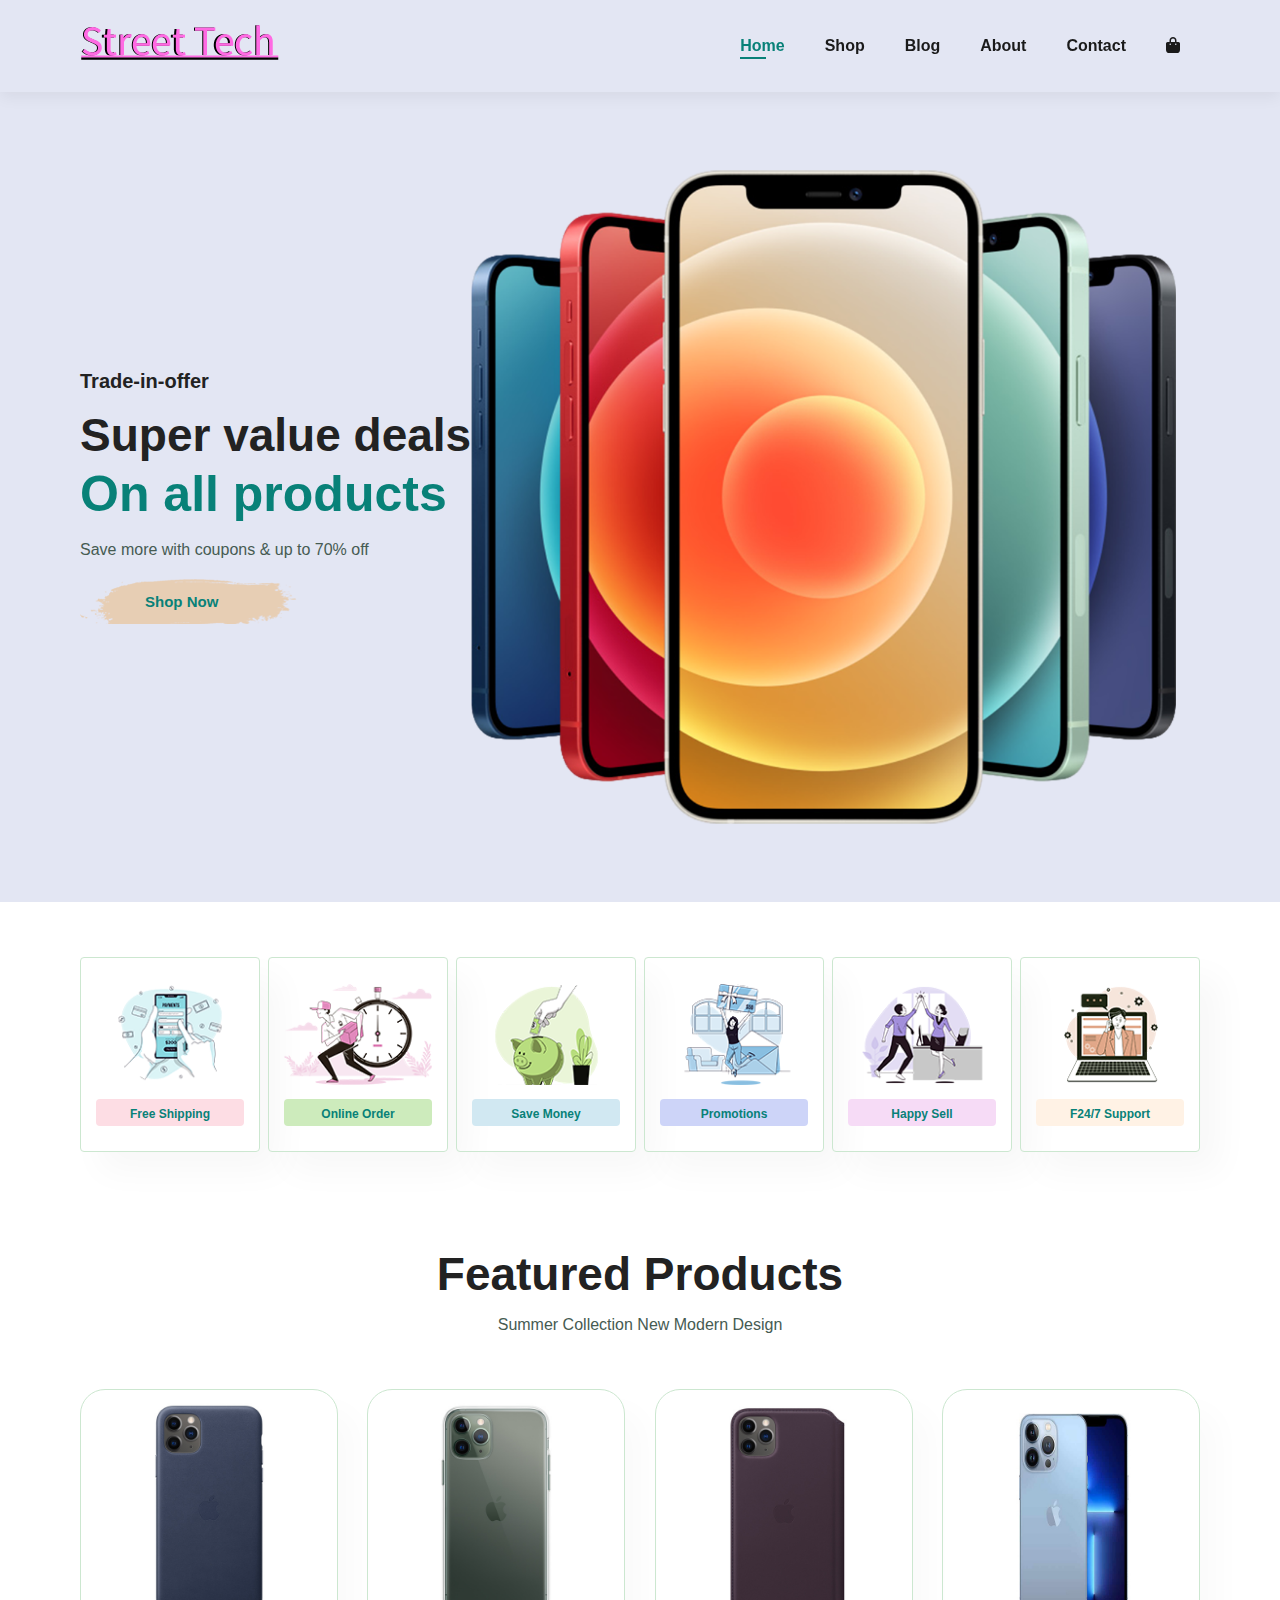
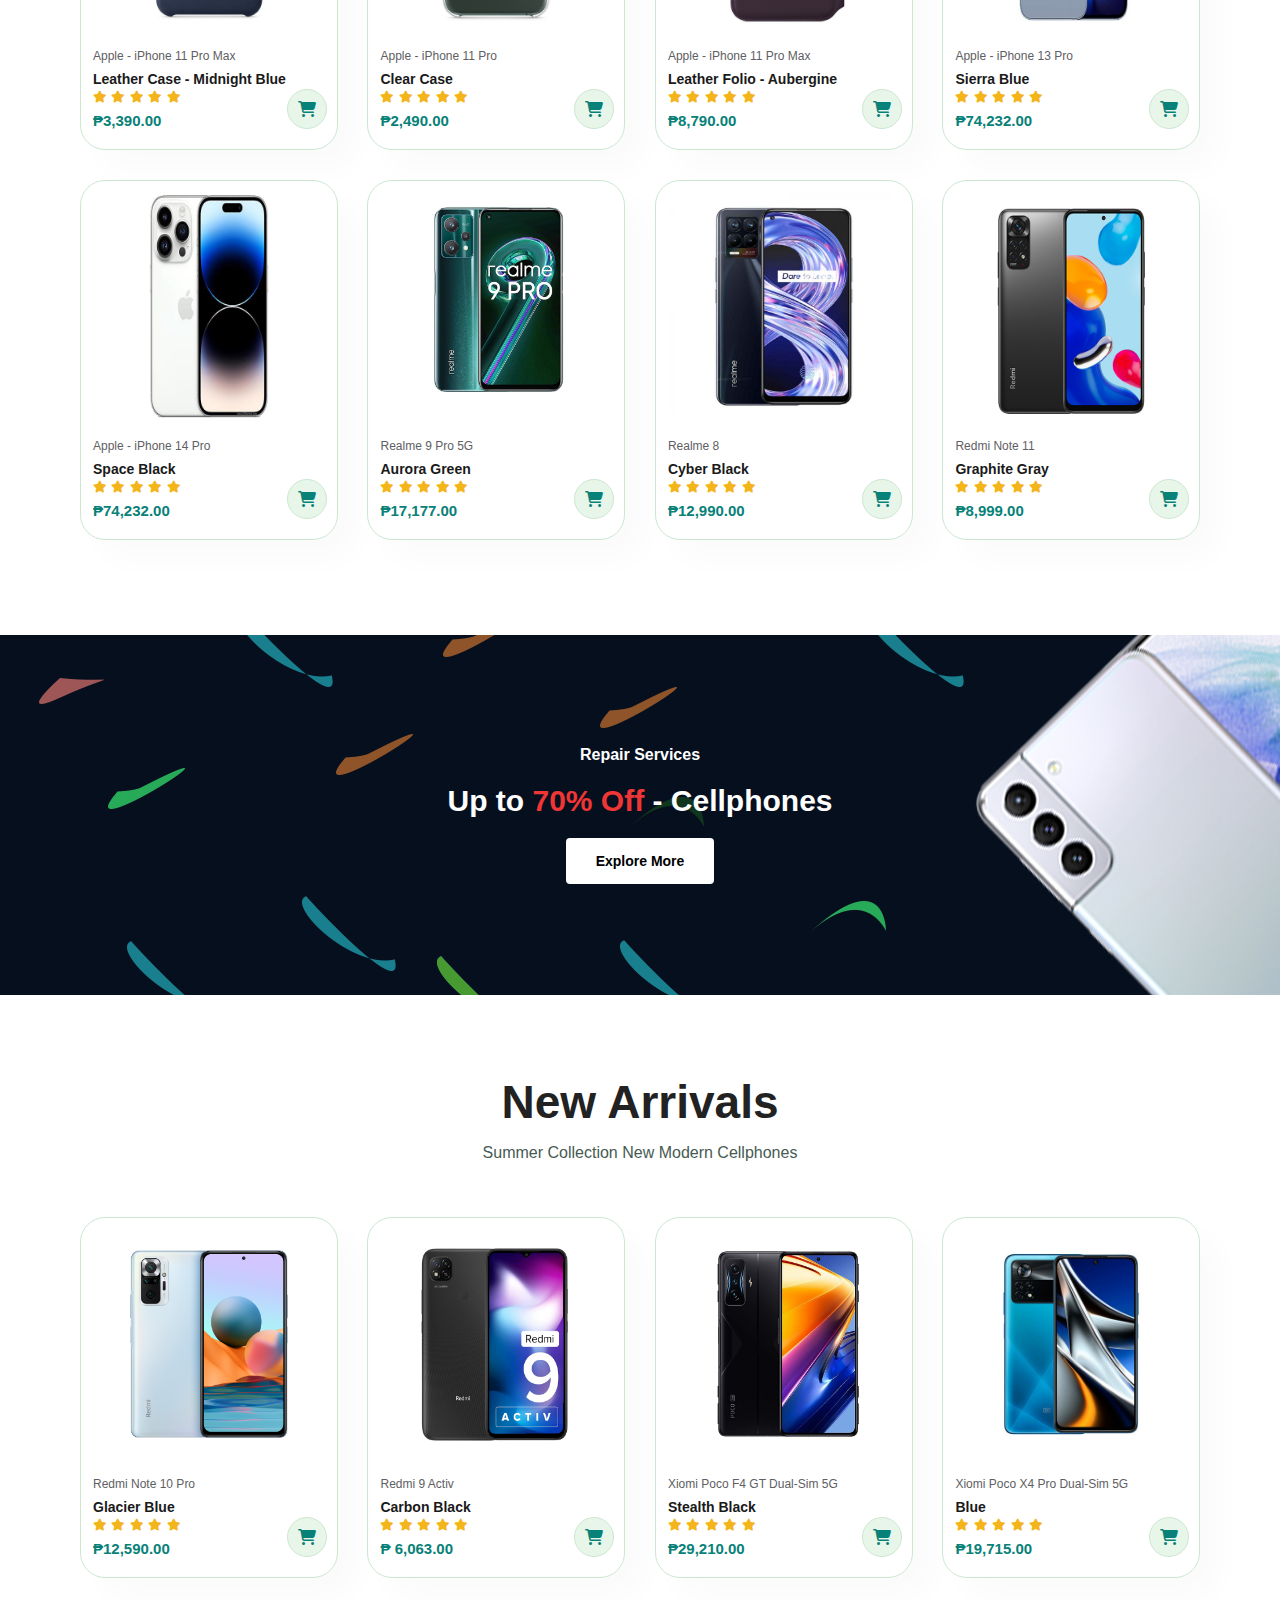
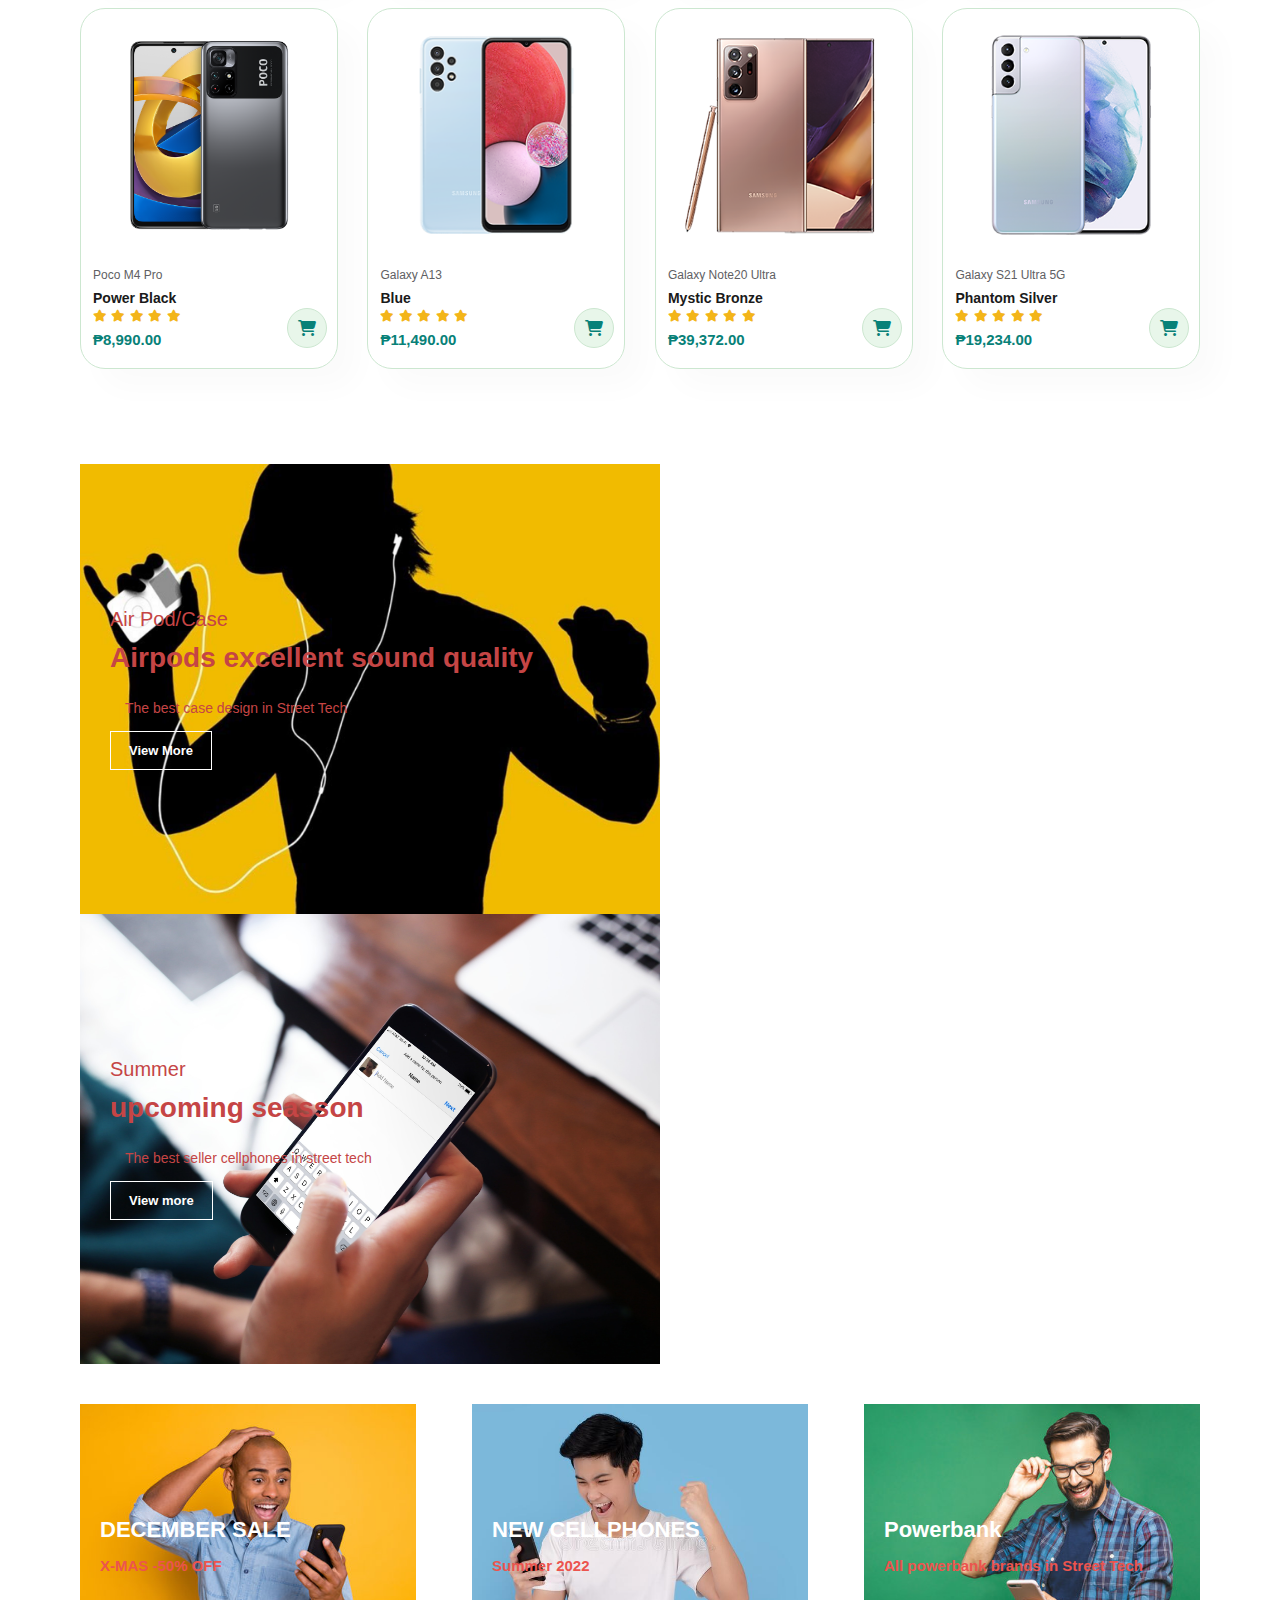
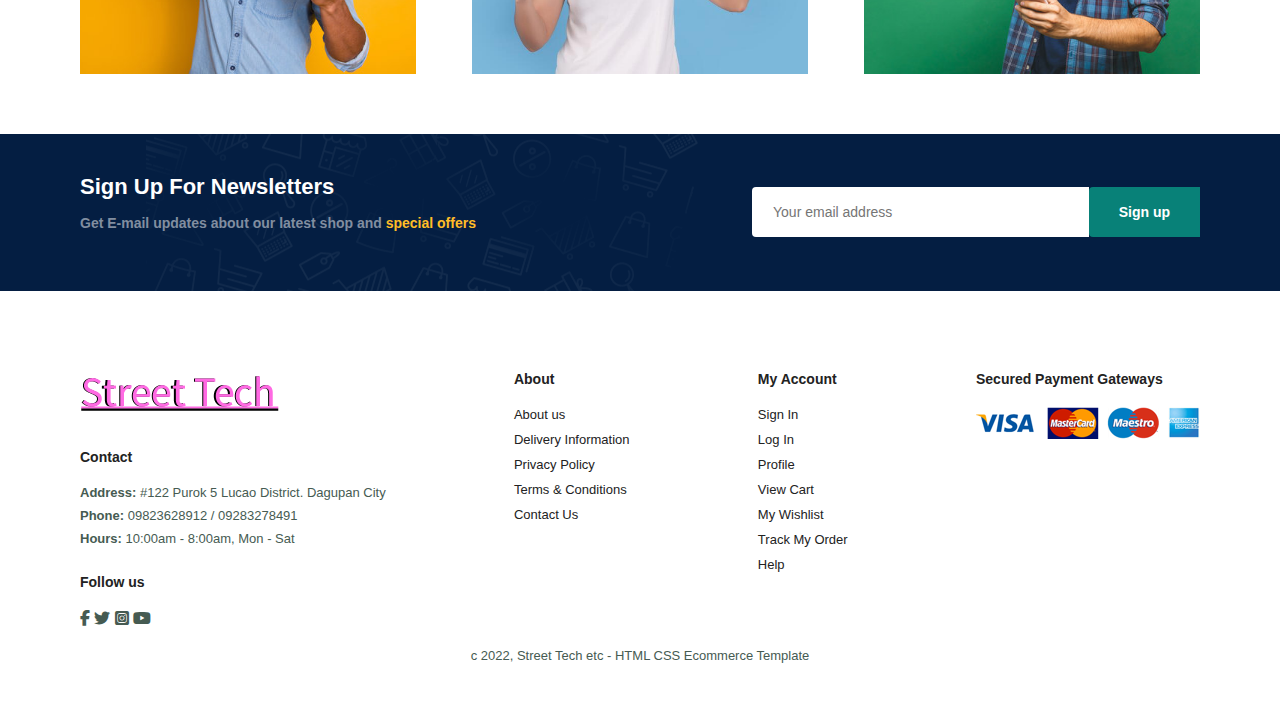
<file: index.html>
<!DOCTYPE html>
<html lang="en">
<head>
    <meta charset="UTF-8">
    <meta http-equiv="X-UA-Compatible" content="IE=edge">
    <meta name="viewport" content="width=device-width, initial-scale=1.0">
    <title>Street Tech</title>

    <link rel="stylesheet" href="https://cdnjs.cloudflare.com/ajax/libs/font-awesome/6.2.0/css/all.min.css"/>
    <link rel="stylesheet" href="style.css">
    
    

</head>
<body>
    
    <section id="header">
        <a href="#"><img src="img/logo1.png" class="logo" alt=""></a>

        <div>
            <ul id="navbar">
                <li><a class="active" href="index.html">Home</a></li>
                <li><a href="shop.html">Shop</a></li>
                <li><a href="blog.html">Blog</a></li>
                <li><a href="about.html">About</a></li>
                <li><a href="contact.html">Contact</a></li>
                <li id="lg-bag"><a href="cart.html"><i class="fa-solid fa-bag-shopping"></i></a></li>   
                <a href="#" id="close"><i class="fa-sharp fa-solid fa-x"></i></a> 
            </ul>

        </div>
        <div id="mobile">
            <a href="cart.html"><i class="fa-solid fa-bag-shopping"></i></a>
            <i id="bar" class="fa-solid fa-outdent"></i>
        </div>
    </section>

    <section id="hero">
        <h4>Trade-in-offer</h4>
        <h2>Super value deals</h2>
        <h1>On all products</h1>
        <p>Save more with coupons & up to 70% off</p>
        <button>Shop Now</button>
    </section>

    <section id="feature" class="section-p1">
        <div class="fe-box">
            <img src="img/features/f1.png" alt="">
            <h6>Free Shipping</h6>
        </div>
        <div class="fe-box">
            <img src="img/features/f2.png" alt="">
            <h6>Online Order</h6>
        </div>
        <div class="fe-box">
            <img src="img/features/f3.png" alt="">
            <h6>Save Money</h6>
        </div>
        <div class="fe-box">
            <img src="img/features/f4.png" alt="">
            <h6>Promotions</h6>
        </div>
        <div class="fe-box">
            <img src="img/features/f5.png" alt="">
            <h6>Happy Sell</h6>
        </div>
        <div class="fe-box">
            <img src="img/features/f6.png" alt="">
            <h6>F24/7 Support</h6>
        </div>
    </section>

    <section id="product1" class="section-p1">
        <h2>Featured Products</h2>
        <p>Summer Collection New Modern Design</p>
        <div class="pro-container">
            <div class="pro">
                <img src="img/products/p1.jpg" alt="">
                <div class="des">
                    <span>Apple - iPhone 11 Pro Max</span>
                    <h5>Leather Case - Midnight Blue</h5>
                    <div class="star">
                        <i class="fa-solid fa-star"></i>
                        <i class="fa-solid fa-star"></i>
                        <i class="fa-solid fa-star"></i>
                        <i class="fa-solid fa-star"></i>
                        <i class="fa-solid fa-star"></i>
                    </div>
                    <h4>₱3,390.00</h4>
                </div>
                <a href="#" class="cart"><i class="fa-solid fa-cart-shopping"></i></a>
            </div>
            <div class="pro">
                <img src="img/products/iphone2.jpeg" alt="">
                <div class="des">
                    <span>Apple - iPhone 11 Pro</span>
                    <h5>Clear Case</h5>
                    <div class="star">
                        <i class="fa-solid fa-star"></i>
                        <i class="fa-solid fa-star"></i>
                        <i class="fa-solid fa-star"></i>
                        <i class="fa-solid fa-star"></i>
                        <i class="fa-solid fa-star"></i>
                    </div>
                    <h4>₱2,490.00</h4>
                </div>
                <a href="#" class="cart"><i class="fa-solid fa-cart-shopping"></i></a>
            </div>
            <div class="pro">
                <img src="img/products/iphone3.jpeg" alt="">
                <div class="des">
                    <span>Apple - iPhone 11 Pro Max</span>
                    <h5>Leather Folio - Aubergine</h5>
                    <div class="star">
                        <i class="fa-solid fa-star"></i>
                        <i class="fa-solid fa-star"></i>
                        <i class="fa-solid fa-star"></i>
                        <i class="fa-solid fa-star"></i>
                        <i class="fa-solid fa-star"></i>
                    </div>
                    <h4>₱8,790.00</h4>
                </div>
                <a href="#" class="cart"><i class="fa-solid fa-cart-shopping"></i></a>
            </div>
            <div class="pro">
                <img src="img/products/iPhone-13-Pro.jpg" alt="">
                <div class="des">
                    <span>Apple - iPhone 13 Pro</span>
                    <h5>Sierra Blue</h5>
                    <div class="star">
                        <i class="fa-solid fa-star"></i>
                        <i class="fa-solid fa-star"></i>
                        <i class="fa-solid fa-star"></i>
                        <i class="fa-solid fa-star"></i>
                        <i class="fa-solid fa-star"></i>
                    </div>
                    <h4>₱74,232.00</h4>
                </div>
                <a href="#" class="cart"><i class="fa-solid fa-cart-shopping"></i></a>
            </div>
            <div class="pro">
                <img src="img/products/Apple-iPhone-14-Pro.jpg" alt="">
                <div class="des">
                    <span>Apple - iPhone 14 Pro</span>
                    <h5>Space Black</h5>
                    <div class="star">
                        <i class="fa-solid fa-star"></i>
                        <i class="fa-solid fa-star"></i>
                        <i class="fa-solid fa-star"></i>
                        <i class="fa-solid fa-star"></i>
                        <i class="fa-solid fa-star"></i>
                    </div>
                    <h4>₱74,232.00</h4>
                </div>
                <a href="#" class="cart"><i class="fa-solid fa-cart-shopping"></i></a>
            </div>
            <div class="pro">
                <img src="img/products/realme-9-pro.jpg" alt="">
                <div class="des">
                    <span>Realme 9 Pro 5G</span>
                    <h5>Aurora Green</h5>
                    <div class="star">
                        <i class="fa-solid fa-star"></i>
                        <i class="fa-solid fa-star"></i>
                        <i class="fa-solid fa-star"></i>
                        <i class="fa-solid fa-star"></i>
                        <i class="fa-solid fa-star"></i>
                    </div>
                    <h4>₱17,177.00</h4>
                </div>
                <a href="#" class="cart"><i class="fa-solid fa-cart-shopping"></i></a>
            </div>
            <div class="pro">
                <img src="img/products/realme-8.jpg" alt="">
                <div class="des">
                    <span>Realme 8</span>
                    <h5>Cyber Black</h5>
                    <div class="star">
                        <i class="fa-solid fa-star"></i>
                        <i class="fa-solid fa-star"></i>
                        <i class="fa-solid fa-star"></i>
                        <i class="fa-solid fa-star"></i>
                        <i class="fa-solid fa-star"></i>
                    </div>
                    <h4>₱12,990.00</h4>
                </div>
                <a href="#" class="cart"><i class="fa-solid fa-cart-shopping"></i></a>
            </div>
            <div class="pro">
                <img src="img/products/redmi-note-11.png" alt="">
                <div class="des">
                    <span>Redmi Note 11</span>
                    <h5>Graphite Gray</h5>
                    <div class="star">
                        <i class="fa-solid fa-star"></i>
                        <i class="fa-solid fa-star"></i>
                        <i class="fa-solid fa-star"></i>
                        <i class="fa-solid fa-star"></i>
                        <i class="fa-solid fa-star"></i>
                    </div>
                    <h4>₱8,999.00</h4>
                </div>
                <a href="#" class="cart"><i class="fa-solid fa-cart-shopping"></i></a>
            </div>
        </div>
    </section>

    <section id="banner" class="section-m1">
        <h4>Repair Services</h4>
        <h2>Up to <span>70% Off</span> - Cellphones</h2>
        <button class="normal">Explore More</button>
    </section>

    <section id="product1" class="section-p1">
        <h2>New Arrivals</h2>
        <p>Summer Collection New Modern Cellphones</p>
        <div class="pro-container">
            <div class="pro">
                <img src="img/products/redmi-note-10-pro.png" alt="">
                <div class="des">
                    <span>Redmi Note 10 Pro</span>
                    <h5>Glacier Blue</h5>
                    <div class="star">
                        <i class="fa-solid fa-star"></i>
                        <i class="fa-solid fa-star"></i>
                        <i class="fa-solid fa-star"></i>
                        <i class="fa-solid fa-star"></i>
                        <i class="fa-solid fa-star"></i>
                    </div>
                    <h4>₱12,590.00</h4>
                </div>
                <a href="#" class="cart"><i class="fa-solid fa-cart-shopping"></i></a>
            </div>
            <div class="pro">
                <img src="img/products/redmi-9.jpg" alt="">
                <div class="des">
                    <span>Redmi 9 Activ</span>
                    <h5>Carbon Black</h5>
                    <div class="star">
                        <i class="fa-solid fa-star"></i>
                        <i class="fa-solid fa-star"></i>
                        <i class="fa-solid fa-star"></i>
                        <i class="fa-solid fa-star"></i>
                        <i class="fa-solid fa-star"></i>
                    </div>
                    <h4>₱ 6,063.00</h4>
                </div>
                <a href="#" class="cart"><i class="fa-solid fa-cart-shopping"></i></a>
            </div>
            <div class="pro">
                <img src="img/products/xiaomi-poco-f4-gt-dual-sim-5g.jpg" alt="">
                <div class="des">
                    <span>Xiomi Poco F4 GT Dual-Sim 5G</span>
                    <h5>Stealth Black</h5>
                    <div class="star">
                        <i class="fa-solid fa-star"></i>
                        <i class="fa-solid fa-star"></i>
                        <i class="fa-solid fa-star"></i>
                        <i class="fa-solid fa-star"></i>
                        <i class="fa-solid fa-star"></i>
                    </div>
                    <h4>₱29,210.00</h4>
                </div>
                <a href="#" class="cart"><i class="fa-solid fa-cart-shopping"></i></a>
            </div>
            <div class="pro">
                <img src="img/products/xiaomi-poco-x4-pro-dual-sim-5g.jpg" alt="">
                <div class="des">
                    <span>Xiomi Poco X4 Pro Dual-Sim 5G</span>
                    <h5>Blue</h5>
                    <div class="star">
                        <i class="fa-solid fa-star"></i>
                        <i class="fa-solid fa-star"></i>
                        <i class="fa-solid fa-star"></i>
                        <i class="fa-solid fa-star"></i>
                        <i class="fa-solid fa-star"></i>
                    </div>
                    <h4>₱19,715.00</h4>
                </div>
                <a href="#" class="cart"><i class="fa-solid fa-cart-shopping"></i></a>
            </div>
            <div class="pro">
                <img src="img/products/poco-m4-pro800.png" alt="">
                <div class="des">
                    <span>Poco M4 Pro</span>
                    <h5>Power Black</h5>
                    <div class="star">
                        <i class="fa-solid fa-star"></i>
                        <i class="fa-solid fa-star"></i>
                        <i class="fa-solid fa-star"></i>
                        <i class="fa-solid fa-star"></i>
                        <i class="fa-solid fa-star"></i>
                    </div>
                    <h4>₱8,990.00</h4>
                </div>
                <a href="#" class="cart"><i class="fa-solid fa-cart-shopping"></i></a>
            </div>
            <div class="pro">
                <img src="img/products/Samsung-Galaxy- A13.png" alt="">
                <div class="des">
                    <span>Galaxy A13</span>
                    <h5>Blue</h5>
                    <div class="star">
                        <i class="fa-solid fa-star"></i>
                        <i class="fa-solid fa-star"></i>
                        <i class="fa-solid fa-star"></i>
                        <i class="fa-solid fa-star"></i>
                        <i class="fa-solid fa-star"></i>
                    </div>
                    <h4>₱11,490.00
                    </h4>
                </div>
                <a href="#" class="cart"><i class="fa-solid fa-cart-shopping"></i></a>
            </div>
            <div class="pro">
                <img src="img/products/galaxy-note.png" alt="">
                <div class="des">
                    <span>Galaxy Note20 Ultra</span>
                    <h5>Mystic Bronze</h5>
                    <div class="star">
                        <i class="fa-solid fa-star"></i>
                        <i class="fa-solid fa-star"></i>
                        <i class="fa-solid fa-star"></i>
                        <i class="fa-solid fa-star"></i>
                        <i class="fa-solid fa-star"></i>
                    </div>
                    <h4>₱39,372.00</h4>
                </div>
                <a href="#" class="cart"><i class="fa-solid fa-cart-shopping"></i></a>
            </div>
            <div class="pro">
                <img src="img/products/samsung21.png" alt="">
                <div class="des">
                    <span>Galaxy S21 Ultra 5G</span>
                    <h5>Phantom Silver</h5>
                    <div class="star">
                        <i class="fa-solid fa-star"></i>
                        <i class="fa-solid fa-star"></i>
                        <i class="fa-solid fa-star"></i>
                        <i class="fa-solid fa-star"></i>
                        <i class="fa-solid fa-star"></i>
                    </div>
                    <h4>₱19,234.00</h4>
                </div>
                <a href="#" class="cart"><i class="fa-solid fa-cart-shopping"></i></a>
            </div>
        </div>
    </section>
    
    <section id="sm-banner" class="section-p1">
        <div class="banner-box">
            <h4>Air Pod/Case</h4>
            <h2>Airpods excellent sound quality</h2>
            <span>The best case design in Street Tech</span>
            <button class="white">View More</button>
        </div>
        <div class="banner-box banner-box2">
            <h4>Summer</h4>
            <h2>upcoming seasson</h2>
            <span>The best seller cellphones in street tech</span>
            <button class="white">View more</button>
        </div>
    </section>

    <section id="banner3">
        <div class="banner-box">
            <h2>DECEMBER SALE</h2>
            <h3>X-MAS -50% OFF</h3>
        </div>
        <div class="banner-box banner-box2">
            <h2>NEW CELLPHONES</h2>
            <h3>Summer 2022</h3>
        </div>
        <div class="banner-box banner-box3">
            <h2>Powerbank</h2>
            <h3>All powerbank brands in Street Tech</h3>
        </div>
    </section>

    <section id="newsletter" class="section-p1 section-m1">
        <div class="newstext">
            <h4>Sign Up For Newsletters</h4>
            <p>Get E-mail updates about our latest shop and <span>special offers</span></p>
        </div>
        <div class="form">
            <input type="text" placeholder="Your email address">
            <button class="normal">Sign up</button>
        </div>

    </section>

    <footer class="section-p1">
        <div class="col">
            <img class="logo" src="img/logo1.png" alt="">
            <h4>Contact</h4>
            <p><strong>Address: </strong> #122 Purok 5 Lucao District. Dagupan City</p>
            <p><strong>Phone:</strong> 09823628912 / 09283278491</p>
            <p><strong>Hours:</strong> 10:00am - 8:00am, Mon - Sat</p>
        <div class="follow">
            <h4>Follow us</h4>
            <div class="icon">
                <i class="fa-brands fa-facebook-f"></i>
                <i class="fa-brands fa-twitter"></i>
                <i class="fa-brands fa-square-instagram"></i>
                <i class="fa-brands fa-youtube"></i>
            </div>
        </div>
    </div>

    <div class="col">
        <h4>About</h4>
        <a href="#">About us</a>
        <a href="#">Delivery Information</a>
        <a href="#">Privacy Policy</a>
        <a href="#">Terms & Conditions</a>
        <a href="#">Contact Us</a>
    </div>

    <div class="col">
        <h4>My Account</h4>
        <a href="signin.html">Sign In</a>
        <a href="login.html">Log In</a>
        <a href="profile.html">Profile</a>
        <a href="#">View Cart</a>
        <a href="#">My Wishlist</a>
        <a href="#">Track My Order</a>
        <a href="#">Help</a>
    </div>
    <div class="col install">
        <h4>Secured Payment Gateways</h4>
        <div class="row">
            <img src="img/pay/pay.png" alt="">
        </div>
    </div>
    <div class="copyright">
        <p>c 2022, Street Tech etc - HTML CSS Ecommerce Template</p>
    </div>
    </footer>

    <script src="script.js"></script>
</body>
</html>
</file>
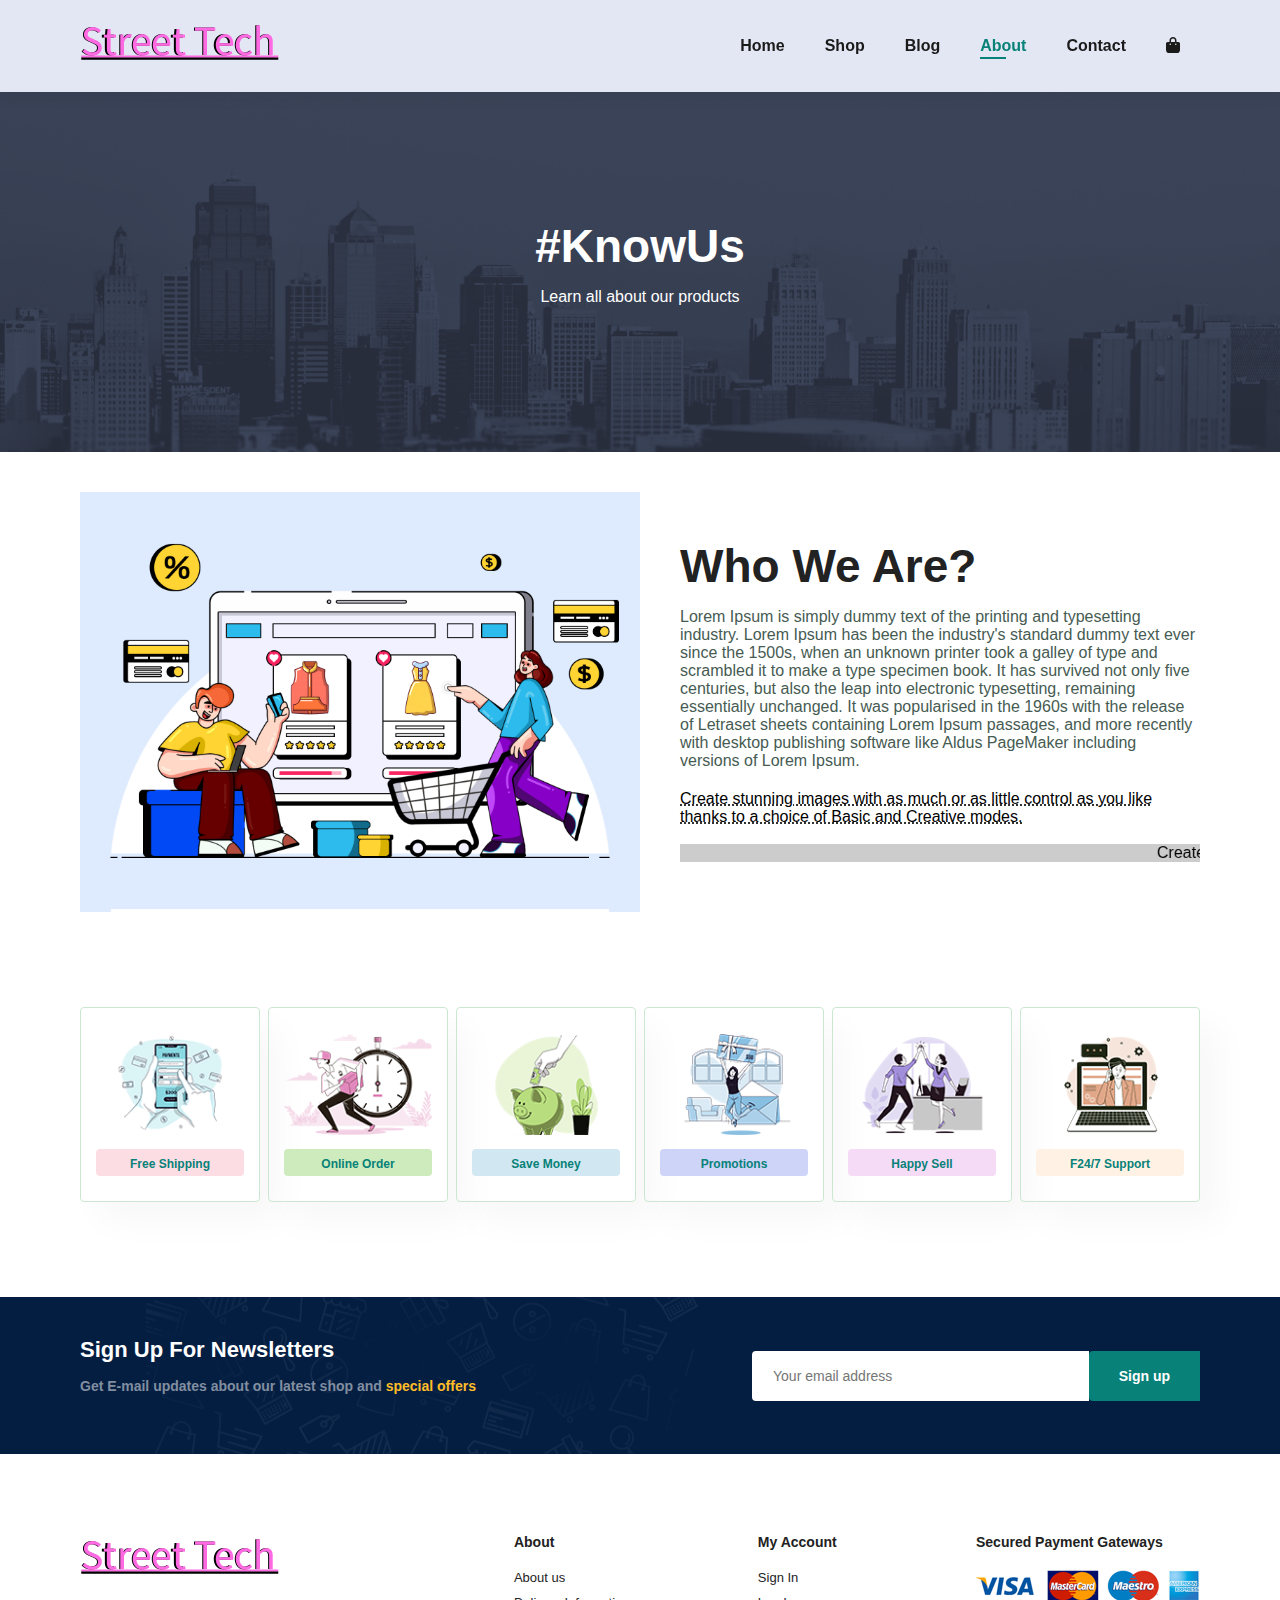
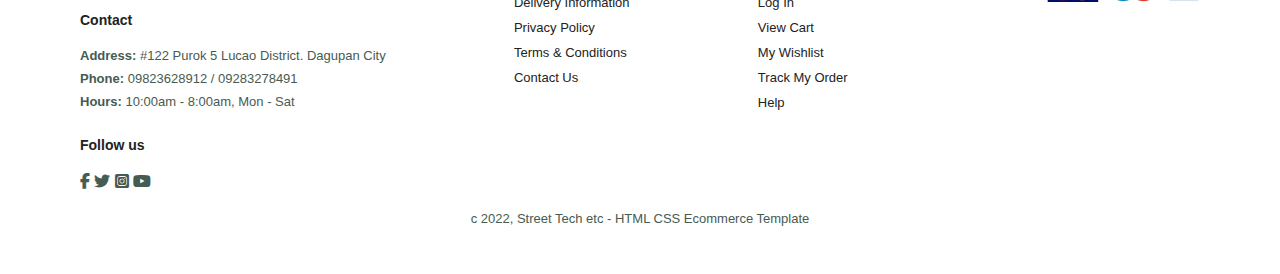
<file: about.html>
<!DOCTYPE html>
<html lang="en">
<head>
    <meta charset="UTF-8">
    <meta http-equiv="X-UA-Compatible" content="IE=edge">
    <meta name="viewport" content="width=device-width, initial-scale=1.0">
    <title>Street Tech</title>

    <link rel="stylesheet" href="https://cdnjs.cloudflare.com/ajax/libs/font-awesome/6.2.0/css/all.min.css"/>
    <link rel="stylesheet" href="style.css">
    
    

</head>
<body>
    
    <section id="header">
        <a href="#"><img src="img/logo1.png" class="logo" alt=""></a>

        <div>
            <ul id="navbar">
                <li><a href="index.html">Home</a></li>
                <li><a href="shop.html">Shop</a></li>
                <li><a href="blog.html">Blog</a></li>
                <li><a class="active" href="about.html">About</a></li>
                <li><a href="contact.html">Contact</a></li>
                <li id="lg-bag"><a href="cart.html"><i class="fa-solid fa-bag-shopping"></i></a></li>   
                <a href="#" id="close"><i class="fa-sharp fa-solid fa-x"></i></a> 
            </ul>

        </div>
        <div id="mobile">
            <a href="cart.html"><i class="fa-solid fa-bag-shopping"></i></a>
            <i id="bar" class="fa-solid fa-outdent"></i>
        </div>
    </section>

    <section id="page-header" class="about-header">
        <h2>#KnowUs</h2>
        <p>Learn all about our products</p>
    </section>

    <section id="about-head" class="section-p1">
        <img src="img/about/a6.jpg" alt="">
        <div>
            <h2>Who We Are?</h2>
            <p>Lorem Ipsum is simply dummy text of the printing and typesetting industry.
               Lorem Ipsum has been the industry's standard dummy text ever since the 1500s,
               when an unknown printer took a galley of type and scrambled it to make a type
              specimen book. It has survived not only five centuries, but also the leap into
              electronic typesetting, remaining essentially unchanged. It was popularised in
              the 1960s with the release of Letraset sheets containing Lorem Ipsum passages,
              and more recently with desktop publishing software like Aldus PageMaker including
              versions of Lorem Ipsum.</p>

            <abbr title="">Create stunning images with as much or as little control
                as you like thanks to a choice of Basic and Creative modes.
            </abbr>    

            <br><br>

            <marquee bgcolor="#ccc" loop="-1" scrollamount="5" width="100%">Create stunning images with as much or as
                little control as you like thanks to a choice of Basic and Creative modes. 
            </marquee>
        </div>
    </section>

    <section id="feature" class="section-p1">
        <div class="fe-box">
            <img src="img/features/f1.png" alt="">
            <h6>Free Shipping</h6>
        </div>
        <div class="fe-box">
            <img src="img/features/f2.png" alt="">
            <h6>Online Order</h6>
        </div>
        <div class="fe-box">
            <img src="img/features/f3.png" alt="">
            <h6>Save Money</h6>
        </div>
        <div class="fe-box">
            <img src="img/features/f4.png" alt="">
            <h6>Promotions</h6>
        </div>
        <div class="fe-box">
            <img src="img/features/f5.png" alt="">
            <h6>Happy Sell</h6>
        </div>
        <div class="fe-box">
            <img src="img/features/f6.png" alt="">
            <h6>F24/7 Support</h6>
        </div>
    </section>

    <section id="newsletter" class="section-p1 section-m1">
        <div class="newstext">
            <h4>Sign Up For Newsletters</h4>
            <p>Get E-mail updates about our latest shop and <span>special offers</span></p>
        </div>
        <div class="form">
            <input type="text" placeholder="Your email address">
            <button class="normal">Sign up</button>
        </div>

    </section>

    <footer class="section-p1">
        <div class="col">
            <img class="logo" src="img/logo1.png" alt="">
            <h4>Contact</h4>
            <p><strong>Address: </strong> #122 Purok 5 Lucao District. Dagupan City</p>
            <p><strong>Phone:</strong> 09823628912 / 09283278491</p>
            <p><strong>Hours:</strong> 10:00am - 8:00am, Mon - Sat</p>
        <div class="follow">
            <h4>Follow us</h4>
            <div class="icon">
                <i class="fa-brands fa-facebook-f"></i>
                <i class="fa-brands fa-twitter"></i>
                <i class="fa-brands fa-square-instagram"></i>
                <i class="fa-brands fa-youtube"></i>
            </div>
        </div>
    </div>

    <div class="col">
        <h4>About</h4>
        <a href="#">About us</a>
        <a href="#">Delivery Information</a>
        <a href="#">Privacy Policy</a>
        <a href="#">Terms & Conditions</a>
        <a href="#">Contact Us</a>
    </div>

    <div class="col">
        <h4>My Account</h4>
        <a href="signin.html">Sign In</a>
        <a href="login.html">Log In</a>
        <a href="#">View Cart</a>
        <a href="#">My Wishlist</a>
        <a href="#">Track My Order</a>
        <a href="#">Help</a>
    </div>
    <div class="col install">
        <h4>Secured Payment Gateways</h4>
        <div class="row">
            <img src="img/pay/pay.png" alt="">
        </div>
    </div>
    <div class="copyright">
        <p>c 2022, Street Tech etc - HTML CSS Ecommerce Template</p>
    </div>
    </footer>

    <script src="script.js"></script>
</body>
</html>
</file>
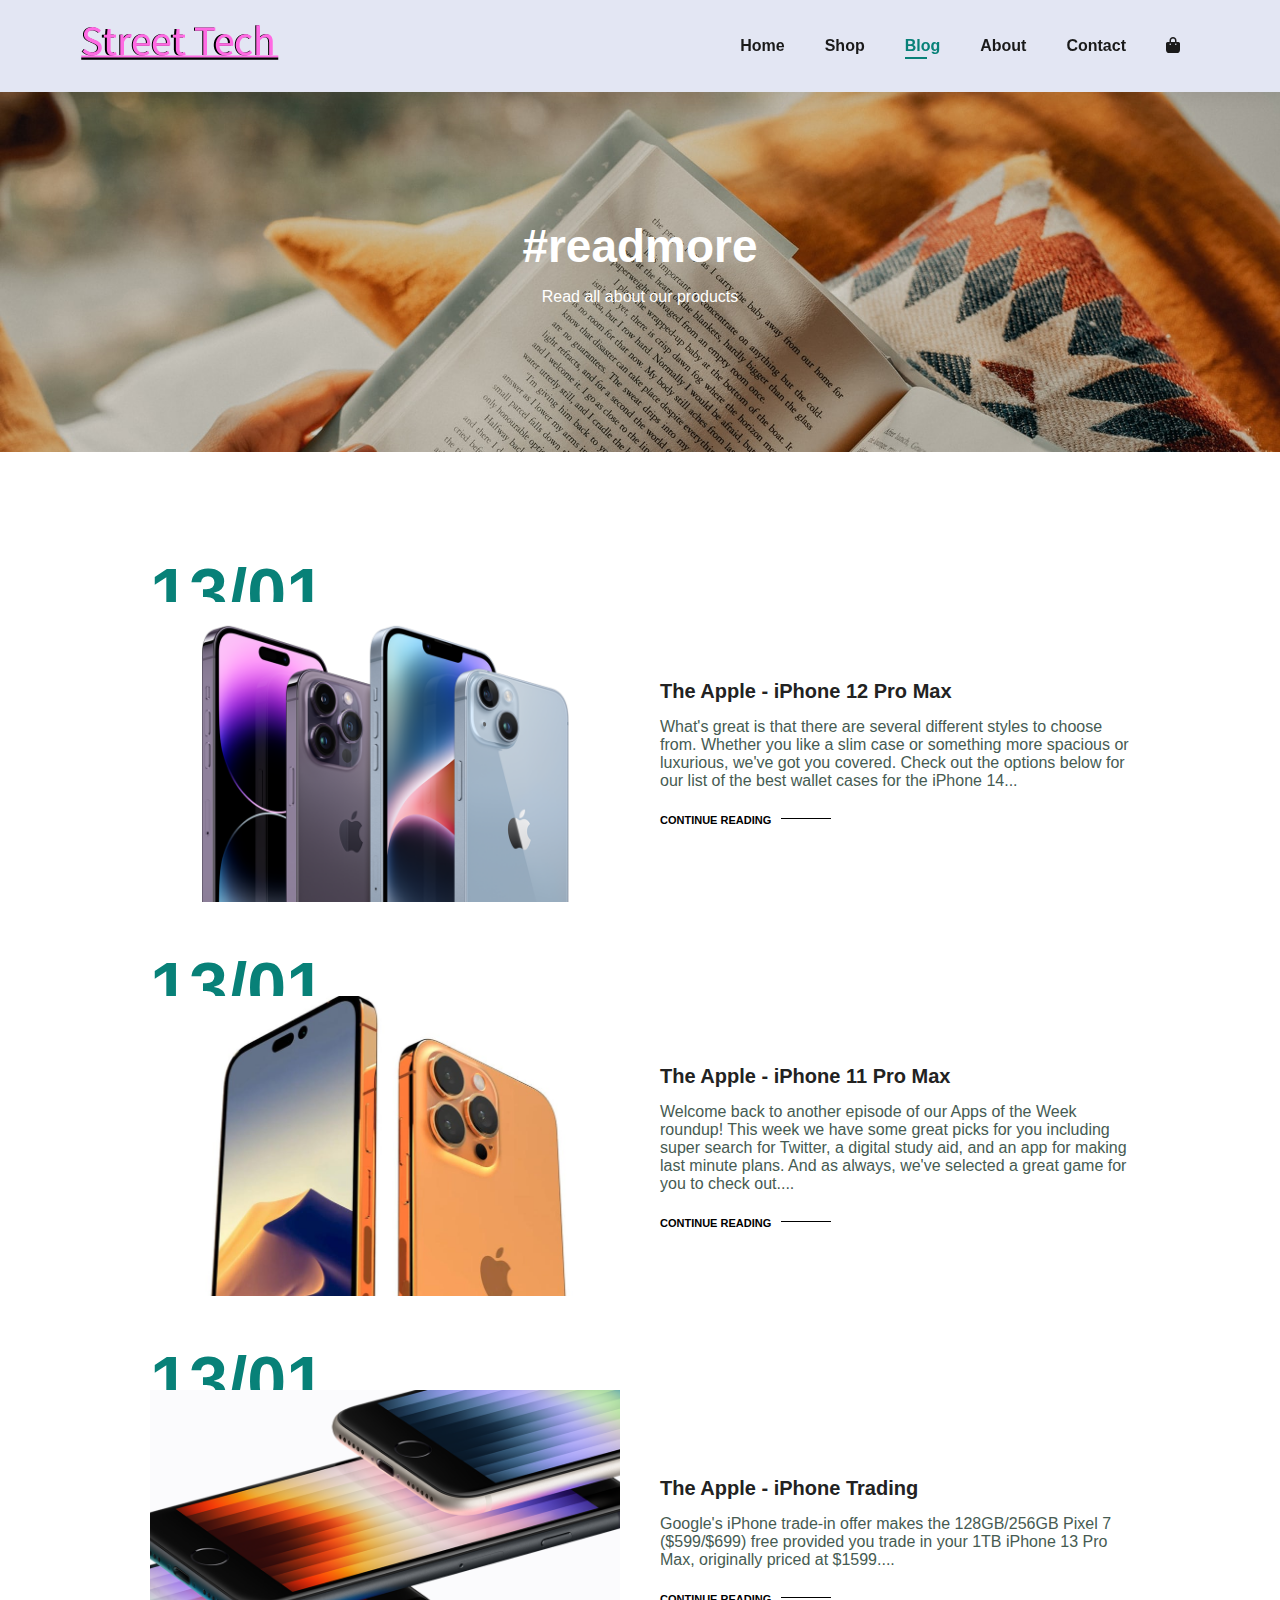
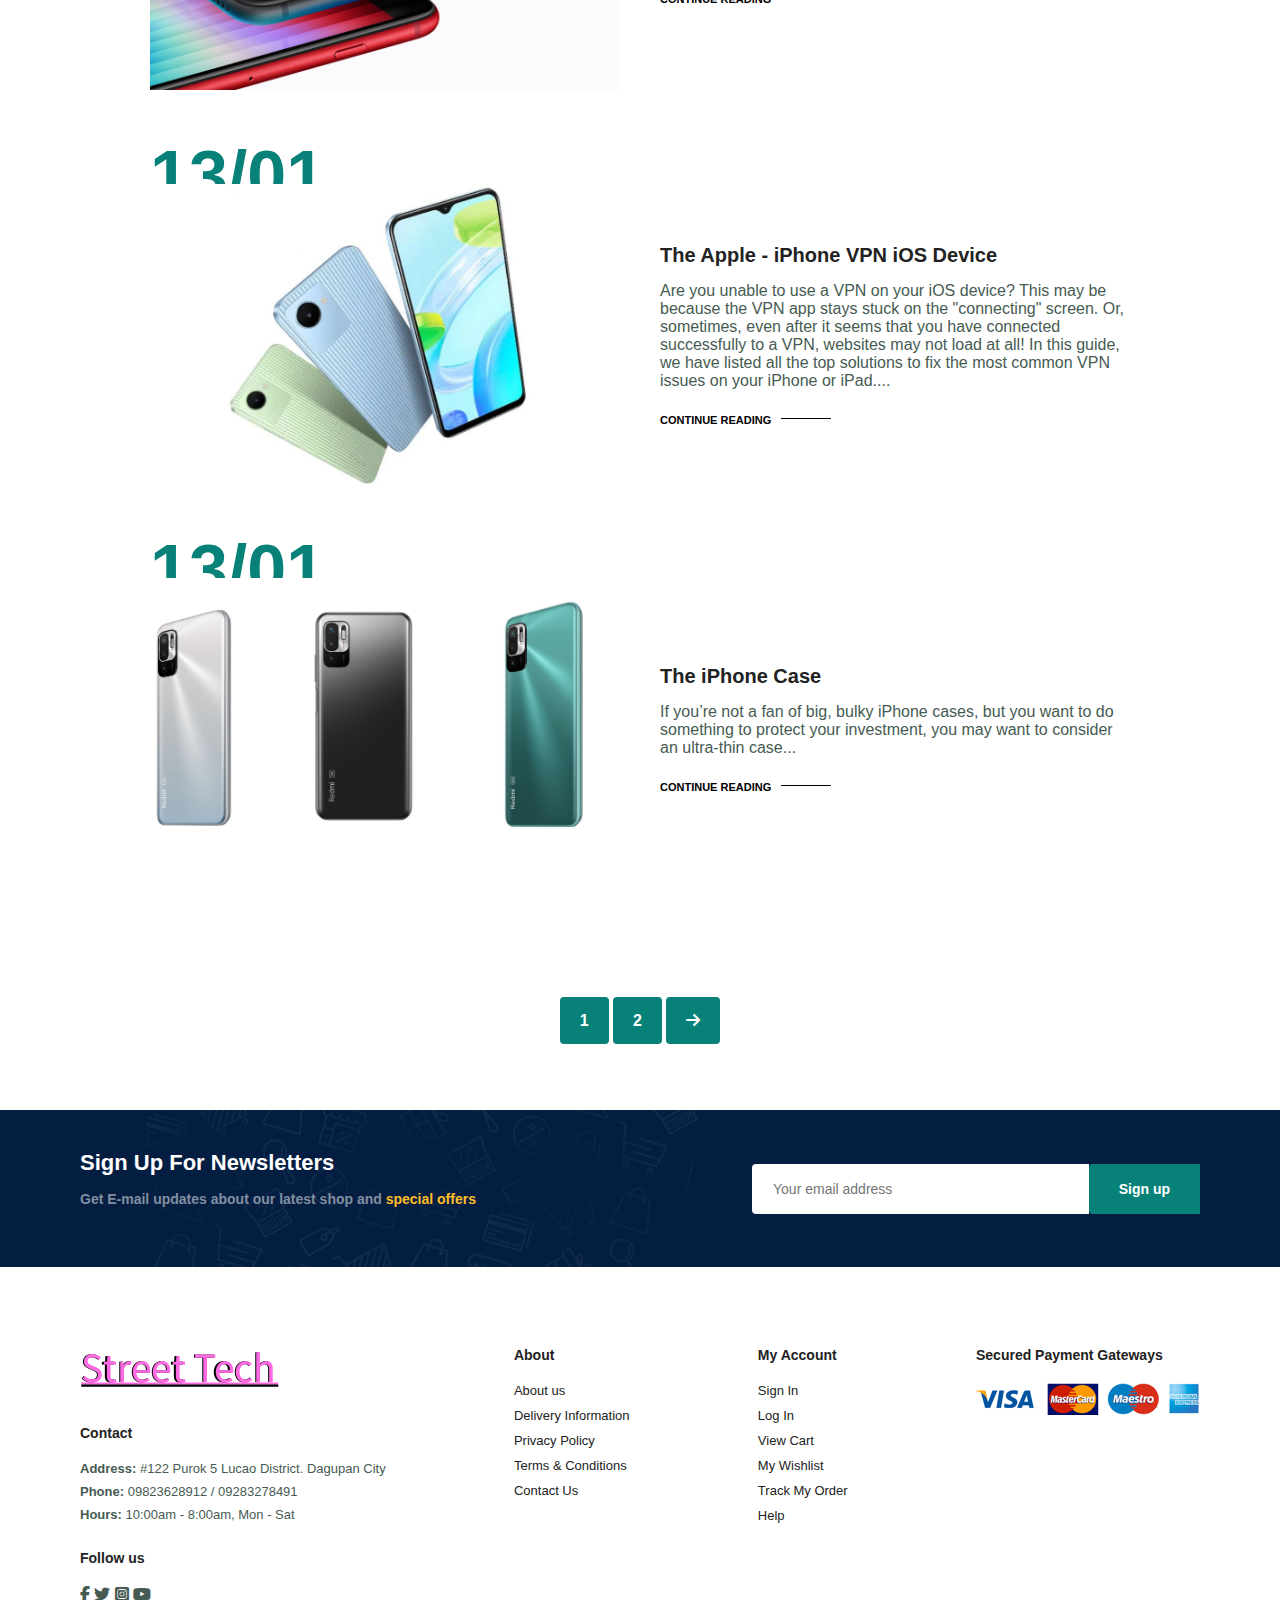
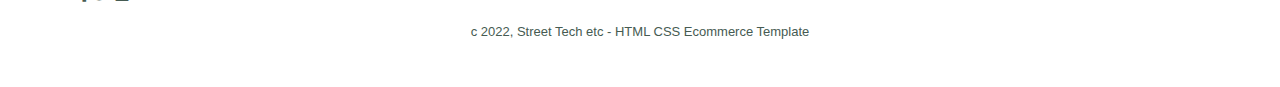
<file: blog.html>
<!DOCTYPE html>
<html lang="en">
<head>
    <meta charset="UTF-8">
    <meta http-equiv="X-UA-Compatible" content="IE=edge">
    <meta name="viewport" content="width=device-width, initial-scale=1.0">
    <title>Street Tech</title>

    <link rel="stylesheet" href="https://cdnjs.cloudflare.com/ajax/libs/font-awesome/6.2.0/css/all.min.css"/>
    <link rel="stylesheet" href="style.css">
    
    

</head>
<body>
    
    <section id="header">
        <a href="#"><img src="img/logo1.png" class="logo" alt=""></a>

        <div>
            <ul id="navbar">
                <li><a href="index.html">Home</a></li>
                <li><a href="shop.html">Shop</a></li>
                <li><a class="active" href="blog.html">Blog</a></li>
                <li><a href="about.html">About</a></li>
                <li><a href="contact.html">Contact</a></li>
                <li id="lg-bag"><a href="cart.html"><i class="fa-solid fa-bag-shopping"></i></a></li>   
                <a href="#" id="close"><i class="fa-sharp fa-solid fa-x"></i></a> 
            </ul>

        </div>
        <div id="mobile">
            <a href="cart.html"><i class="fa-solid fa-bag-shopping"></i></a>
            <i id="bar" class="fa-solid fa-outdent"></i>
        </div>
    </section>

    <section id="page-header" class="blog-header">
        <h2>#readmore</h2>
        <p>Read all about our products</p>
    </section>

    <section id="blog">
        <div class="blog-box">
            <div class="blog-img">
                <img src="img/blog/blog1.png">
            </div>
            <div class="blog-details">
                <h4>The Apple - iPhone 12 Pro Max</h4>
                <p>What's great is that there are several different styles to choose from. Whether you like a slim
                     case or something more spacious or luxurious, we've got you covered.

                    Check out the options below for our list of the best wallet cases for the iPhone 14...</p>
                     <a href="#">CONTINUE READING</a>
            </div>
            <h1>13/01</h1>
        </div>

        <div class="blog-box">
            <div class="blog-img">
                <img src="img/blog/b2.jpg">
            </div>
            <div class="blog-details">
                <h4>The Apple - iPhone 11 Pro Max</h4>
                <p>Welcome back to another episode of our Apps of the Week roundup! This week we have some great picks for you including super search for Twitter, a digital study 
                    aid, and an app for making last minute plans. And as always, we've selected a great game for you to check out....</p>
                     <a href="#">CONTINUE READING</a>
            </div>
            <h1>13/01</h1>
        </div>
        <div class="blog-box">
            <div class="blog-img">
                <img src="img/blog/blog3.png">
            </div>
            <div class="blog-details">
                <h4>The Apple - iPhone Trading</h4>
                <p>Google's iPhone trade-in offer makes the
                     128GB/256GB Pixel 7 ($599/$699) free provided you trade in your 1TB iPhone 13 Pro Max, originally priced at $1599....</p>
                     <a href="#">CONTINUE READING</a>
            </div>
            <h1>13/01</h1>
        </div>
        <div class="blog-box">
            <div class="blog-img">
                <img src="img/blog/b4.jpg">
            </div>
            <div class="blog-details">
                <h4>The Apple - iPhone VPN iOS Device</h4>
                <p>Are you unable to use a VPN on your iOS device? This may be because the VPN app stays stuck on the "connecting" screen. Or, sometimes, even after it seems that you have connected successfully to a VPN, websites may not load at all!

                    In this guide, we have listed all the top solutions to fix the most common VPN issues on your iPhone or iPad....</p>
                     <a href="#">CONTINUE READING</a>
            </div>
            <h1>13/01</h1>
        </div>
        <div class="blog-box">
            <div class="blog-img">
                <img src="img/blog/b5.jpg">
            </div>
            <div class="blog-details">
                <h4>The iPhone Case</h4>
                <p>If you’re not a fan of big, bulky iPhone cases, but you want to do something to protect your 
                    investment, you may want to consider an ultra-thin case...</p>
                     <a href="#">CONTINUE READING</a>
            </div>
            <h1>13/01</h1>
        </div>
    </section>

    <section id="pagination" class="section-p1">
        <a href="#">1</a>
        <a href="#">2</a>
        <a href="#"><i class="fa-solid fa-arrow-right"></i></a>
    </section>

    <section id="newsletter" class="section-p1 section-m1">
        <div class="newstext">
            <h4>Sign Up For Newsletters</h4>
            <p>Get E-mail updates about our latest shop and <span>special offers</span></p>
        </div>
        <div class="form">
            <input type="text" placeholder="Your email address">
            <button class="normal">Sign up</button>
        </div>

    </section>

    <footer class="section-p1">
        <div class="col">
            <img class="logo" src="img/logo1.png" alt="">
            <h4>Contact</h4>
            <p><strong>Address: </strong> #122 Purok 5 Lucao District. Dagupan City</p>
            <p><strong>Phone:</strong> 09823628912 / 09283278491</p>
            <p><strong>Hours:</strong> 10:00am - 8:00am, Mon - Sat</p>
        <div class="follow">
            <h4>Follow us</h4>
            <div class="icon">
                <i class="fa-brands fa-facebook-f"></i>
                <i class="fa-brands fa-twitter"></i>
                <i class="fa-brands fa-square-instagram"></i>
                <i class="fa-brands fa-youtube"></i>
            </div>
        </div>
    </div>

    <div class="col">
        <h4>About</h4>
        <a href="#">About us</a>
        <a href="#">Delivery Information</a>
        <a href="#">Privacy Policy</a>
        <a href="#">Terms & Conditions</a>
        <a href="#">Contact Us</a>
    </div>

    <div class="col">
        <h4>My Account</h4>
        <a href="signin.html">Sign In</a>
        <a href="login.html">Log In</a>
        <a href="#">View Cart</a>
        <a href="#">My Wishlist</a>
        <a href="#">Track My Order</a>
        <a href="#">Help</a>
    </div>
    <div class="col install">
        <h4>Secured Payment Gateways</h4>
        <div class="row">
            <img src="img/pay/pay.png" alt="">
        </div>
    </div>
    <div class="copyright">
        <p>c 2022, Street Tech etc - HTML CSS Ecommerce Template</p>
    </div>
    </footer>

    <script src="script.js"></script>
</body>
</html>
</file>
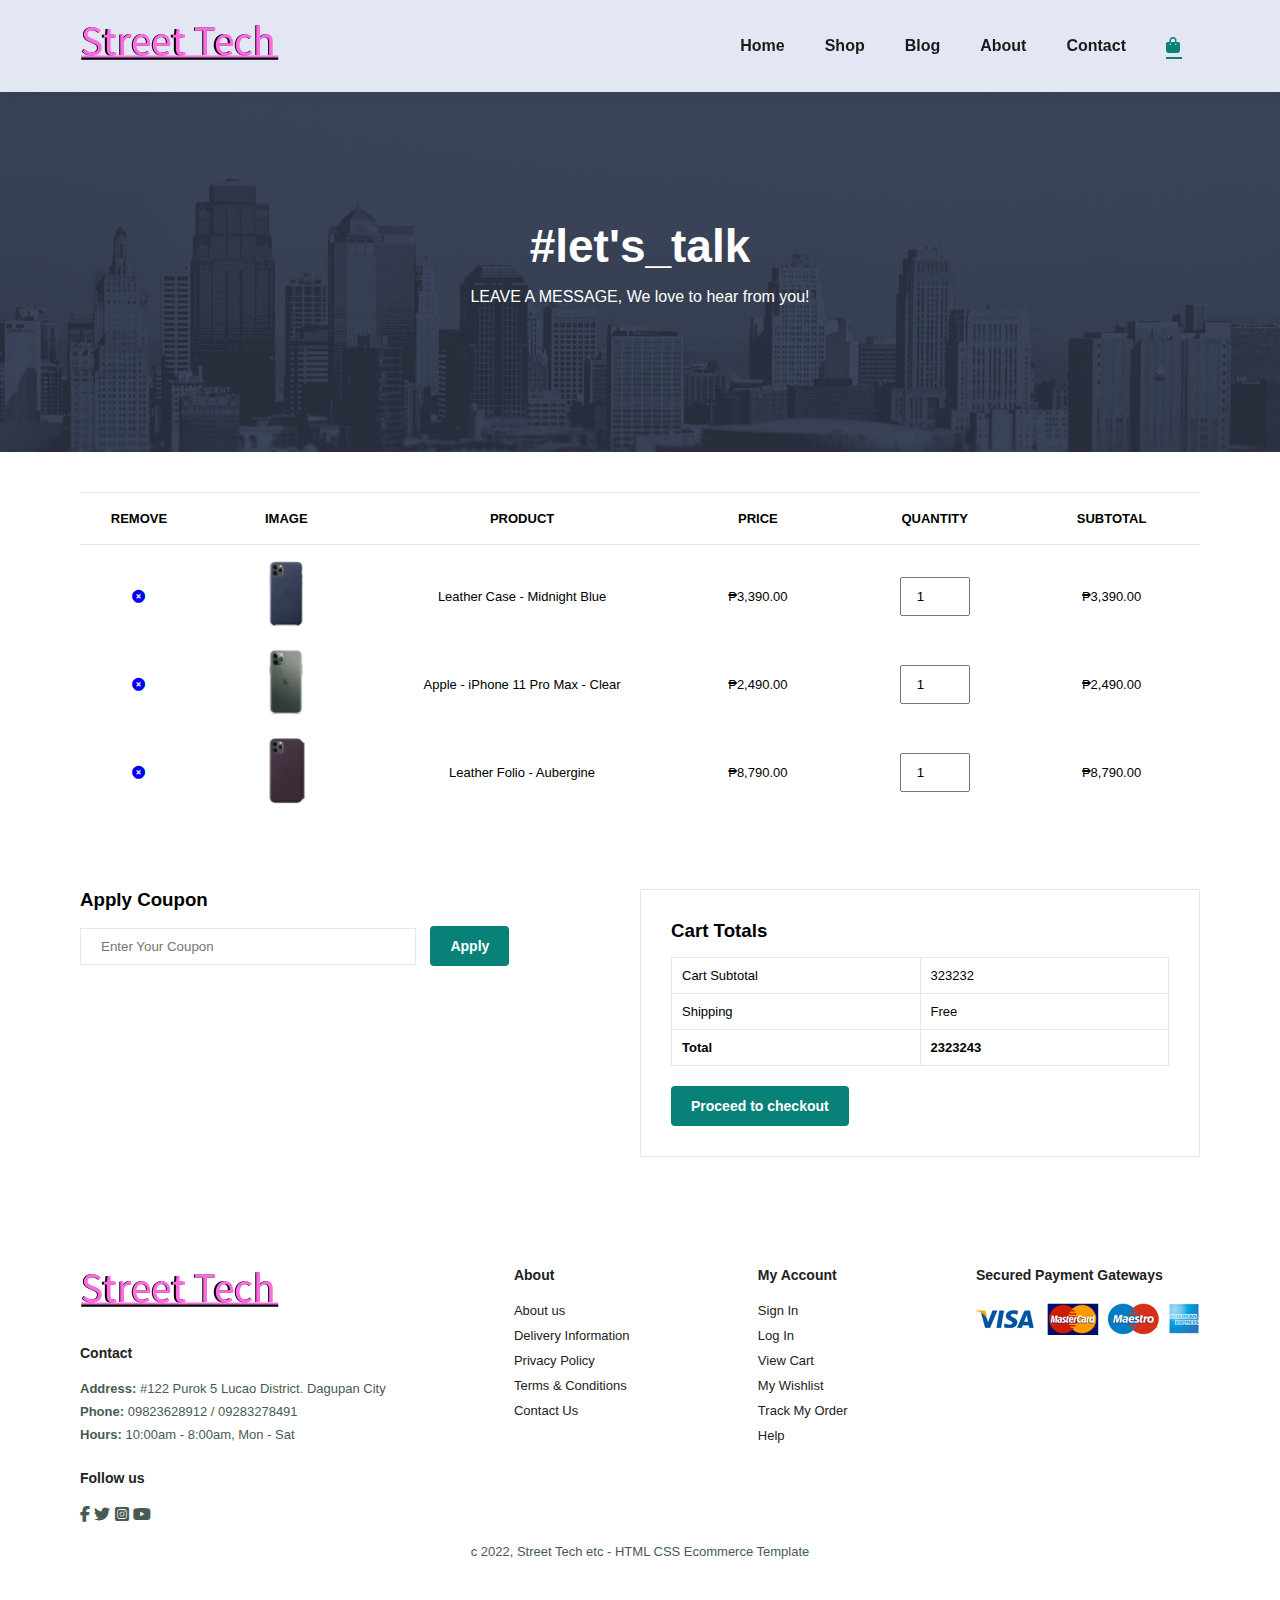
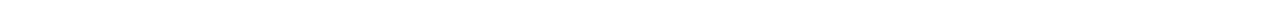
<file: cart.html>
<!DOCTYPE html>
<html lang="en">
<head>
    <meta charset="UTF-8">
    <meta http-equiv="X-UA-Compatible" content="IE=edge">
    <meta name="viewport" content="width=device-width, initial-scale=1.0">
    <title>Street Tech</title>

    <link rel="stylesheet" href="https://cdnjs.cloudflare.com/ajax/libs/font-awesome/6.2.0/css/all.min.css"/>
    <link rel="stylesheet" href="style.css">
    
    

</head>
<body>
    
    <section id="header">
        <a href="#"><img src="img/logo1.png" class="logo" alt=""></a>

        <div>
            <ul id="navbar">
                <li><a href="index.html">Home</a></li>
                <li><a href="shop.html">Shop</a></li>
                <li><a href="blog.html">Blog</a></li>
                <li><a href="about.html">About</a></li>
                <li><a href="contact.html">Contact</a></li>
                <li id="lg-bag"><a class="active" href="cart.html"><i class="fa-solid fa-bag-shopping"></i></a></li>   
                <a href="#" id="close"><i class="fa-sharp fa-solid fa-x"></i></a> 
            </ul>

        </div>
        <div id="mobile">
            <a href="cart.html"><i class="fa-solid fa-bag-shopping"></i></a>
            <i id="bar" class="fa-solid fa-outdent"></i>
        </div>
    </section>

    <section id="page-header" class="about-header">
        <h2>#let's_talk</h2>
        <p>LEAVE A MESSAGE, We love to hear from you!</p>
    </section>

    <section id="cart" class="section-p1">
        <table width="100%">
            <thead>
                <tr>
                    <td>Remove</td>
                    <td>Image</td>
                    <td>Product</td>
                    <td>Price</td>
                    <td>Quantity</td>
                    <td>Subtotal</td>
                </tr>
            </thead>
            <tbody>
                <tr>
                    <td><a href="#"><i class="fa-solid fa-circle-xmark"></i></a></td>
                    <td><img src="img/products/p1.jpg" alt=""></td>
                    <td>Leather Case - Midnight Blue</td>
                    <td>₱3,390.00</td>
                    <td><input type="number" value="1"></td>
                    <td>₱3,390.00</td>
                </tr>
                <tr>
                    <td><a href="#"><i class="fa-solid fa-circle-xmark"></i></a></td>
                    <td><img src="img/products/iphone2.jpeg" alt=""></td>
                    <td>Apple - iPhone 11 Pro Max - Clear</td>
                    <td>₱2,490.00</td>
                    <td><input type="number" value="1"></td>
                    <td>₱2,490.00</td>
                </tr>
                <tr>
                    <td><a href="#"><i class="fa-solid fa-circle-xmark"></i></a></td>
                    <td><img src="img/products/iphone3.jpeg" alt=""></td>
                    <td>Leather Folio - Aubergine</td>
                    <td>₱8,790.00</td>
                    <td><input type="number" value="1"></td>
                    <td>₱8,790.00</td>
                </tr>
            </tbody>
        </table>
    </section>

    <section id="cart-add" class="section-p1">
        <div id="coupon">
            <h3>Apply Coupon</h3>
        <div>
            <input type="text" placeholder="Enter Your Coupon">
            <button class="normal">Apply</button>
        </div>
        </div>
        <div id="subtotal">
            <h3>Cart Totals</h3>
        <table>
            <tr>
                <td>Cart Subtotal</td>
                <td>323232</td>
            </tr>
            <tr>
                <td>Shipping</td>
                <td>Free</td>
            </tr>
            <tr>
                <td><strong>Total</strong></td>
                <td><strong>2323243</strong></td>
            </tr>
        </table>
        <button class="normal">Proceed to checkout</button>
        </div>
        
    </section>

    <footer class="section-p1">
        <div class="col">
            <img class="logo" src="img/logo1.png" alt="">
            <h4>Contact</h4>
            <p><strong>Address: </strong> #122 Purok 5 Lucao District. Dagupan City</p>
            <p><strong>Phone:</strong> 09823628912 / 09283278491</p>
            <p><strong>Hours:</strong> 10:00am - 8:00am, Mon - Sat</p>
        <div class="follow">
            <h4>Follow us</h4>
            <div class="icon">
                <i class="fa-brands fa-facebook-f"></i>
                <i class="fa-brands fa-twitter"></i>
                <i class="fa-brands fa-square-instagram"></i>
                <i class="fa-brands fa-youtube"></i>
            </div>
        </div>
    </div>

    <div class="col">
        <h4>About</h4>
        <a href="#">About us</a>
        <a href="#">Delivery Information</a>
        <a href="#">Privacy Policy</a>
        <a href="#">Terms & Conditions</a>
        <a href="#">Contact Us</a>
    </div>

    <div class="col">
        <h4>My Account</h4>
        <a href="signin.html">Sign In</a>
        <a href="login.html">Log In</a>
        <a href="#">View Cart</a>
        <a href="#">My Wishlist</a>
        <a href="#">Track My Order</a>
        <a href="#">Help</a>
    </div>
    <div class="col install">
        <h4>Secured Payment Gateways</h4>
        <div class="row">
            <img src="img/pay/pay.png" alt="">
        </div>
    </div>
    <div class="copyright">
        <p>c 2022, Street Tech etc - HTML CSS Ecommerce Template</p>
    </div>
    </footer>

    <script src="script.js"></script>
</body>
</html>
</file>
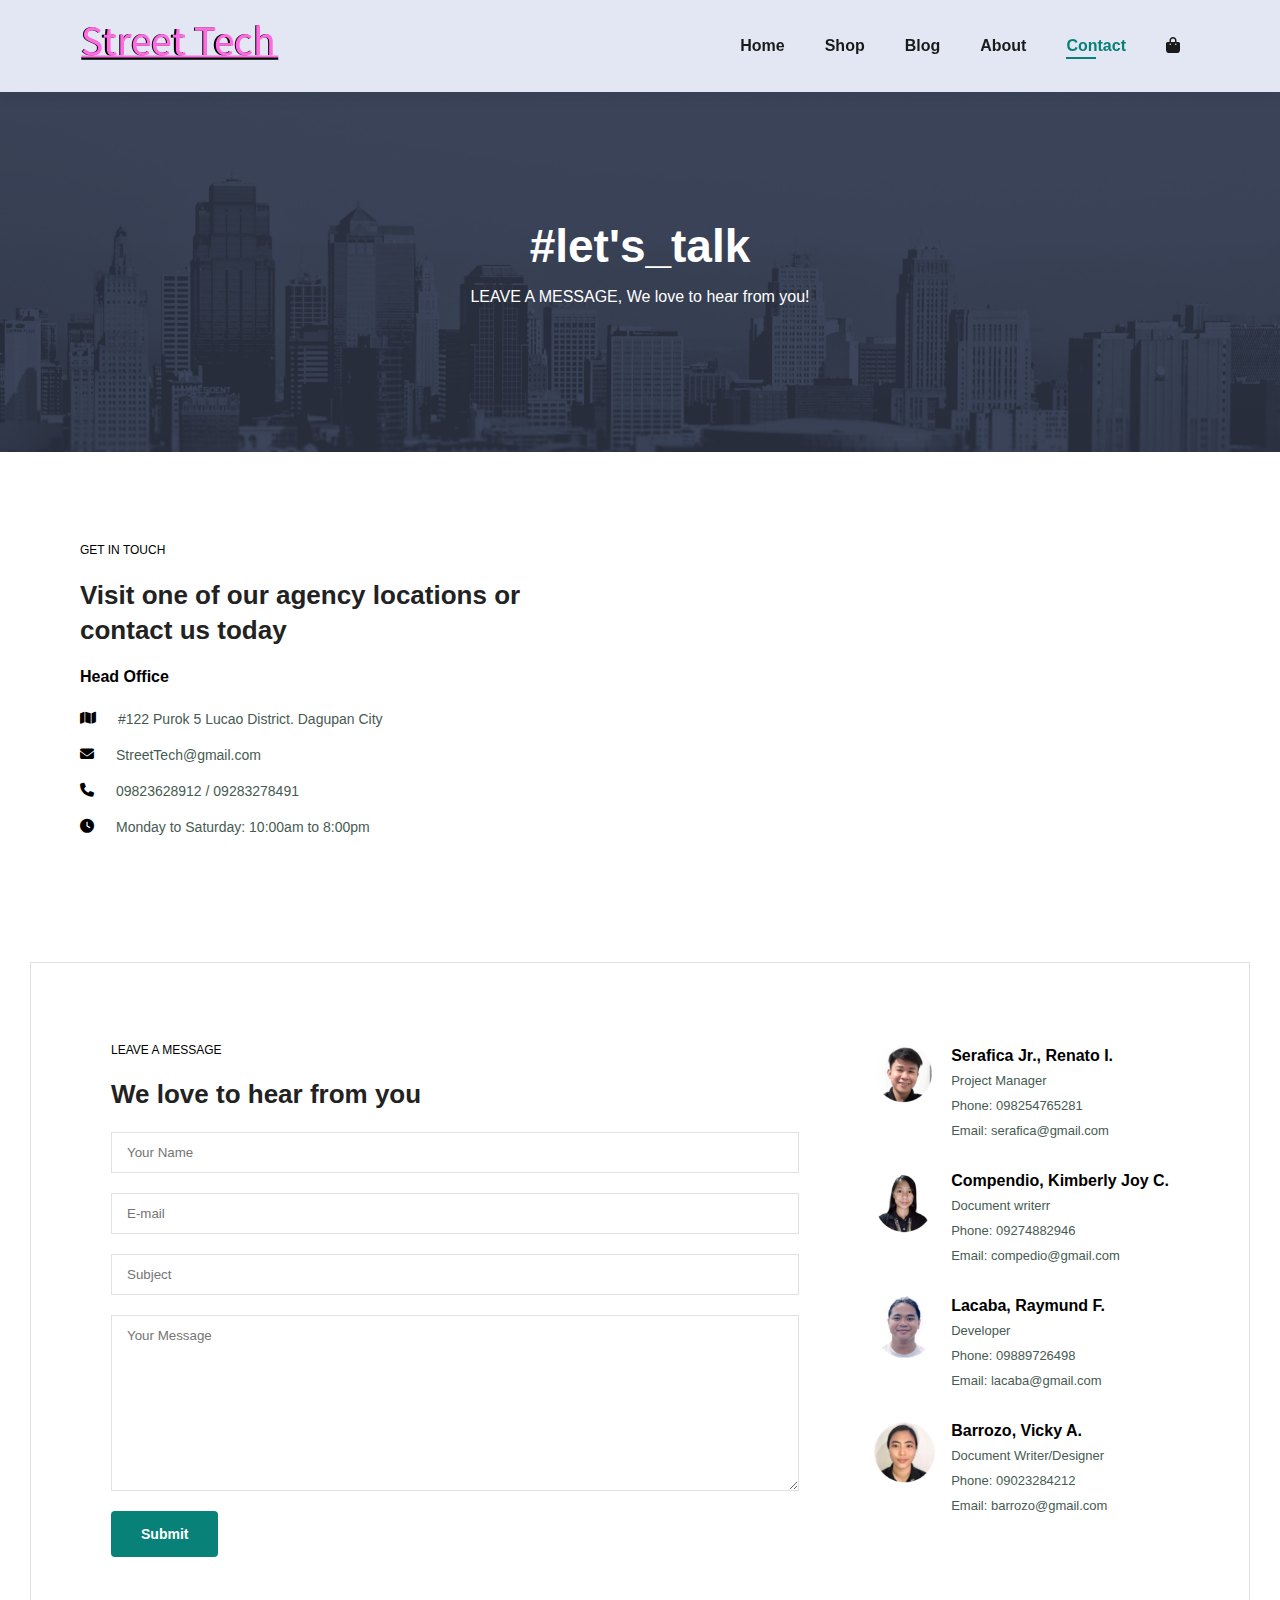
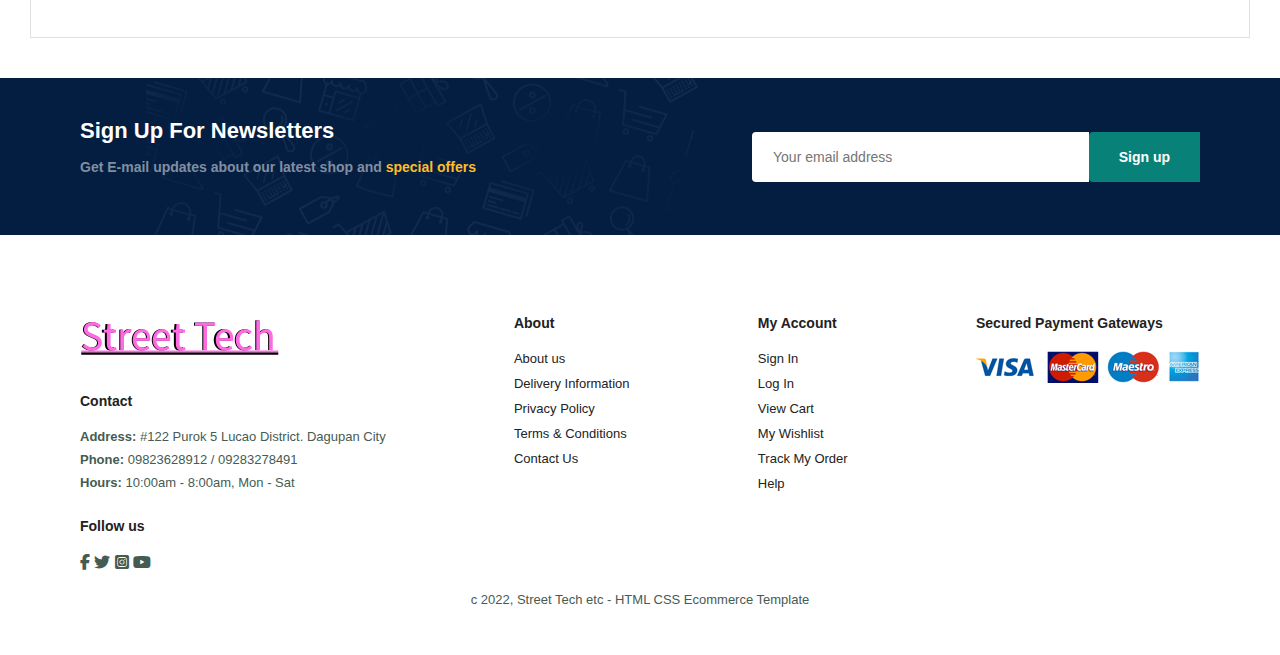
<file: contact.html>
<!DOCTYPE html>
<html lang="en">
<head>
    <meta charset="UTF-8">
    <meta http-equiv="X-UA-Compatible" content="IE=edge">
    <meta name="viewport" content="width=device-width, initial-scale=1.0">
    <title>Street Tech</title>

    <link rel="stylesheet" href="https://cdnjs.cloudflare.com/ajax/libs/font-awesome/6.2.0/css/all.min.css"/>
    <link rel="stylesheet" href="style.css">
    
    

</head>
<body>
    
    <section id="header">
        <a href="#"><img src="img/logo1.png" class="logo" alt=""></a>

        <div>
            <ul id="navbar">
                <li><a href="index.html">Home</a></li>
                <li><a href="shop.html">Shop</a></li>
                <li><a href="blog.html">Blog</a></li>
                <li><a href="about.html">About</a></li>
                <li><a class="active" href="contact.html">Contact</a></li>
                <li id="lg-bag"><a href="cart.html"><i class="fa-solid fa-bag-shopping"></i></a></li>   
                <a href="#" id="close"><i class="fa-sharp fa-solid fa-x"></i></a> 
            </ul>

        </div>
        <div id="mobile">
            <a href="cart.html"><i class="fa-solid fa-bag-shopping"></i></a>
            <i id="bar" class="fa-solid fa-outdent"></i>
        </div>
    </section>

    <section id="page-header" class="about-header">
        <h2>#let's_talk</h2>
        <p>LEAVE A MESSAGE, We love to hear from you!</p>
    </section>

    <section id="contact-details" class="section-p1">
        <div class="details">
            <span>GET IN TOUCH</span>
            <h2>Visit one of our agency locations or contact us today</h2>
            <h3>Head Office</h3>
            <div>
                <li>
                    <i class="fa-solid fa-map"></i>
                    <p>#122 Purok 5 Lucao District. Dagupan City</p>
                </li>
                <li>
                    <i class="fa-solid fa-envelope"></i>
                    <p>StreetTech@gmail.com</p>
                </li>
                <li>
                    <i class="fa-solid fa-phone"></i>
                    <p>09823628912 / 09283278491</p>
                </li>
                <li>
                    <i class="fa-solid fa-clock"></i>
                    <p>Monday to Saturday: 10:00am to 8:00pm</p>
                </li> 
            </div>
        </div>

            <div class="map">
                <iframe src="https://www.google.com/maps/embed?pb=!1m18!1m12!1m3!1d15339.466635767429!2d120.31385807081045!3d16.020455297016518!2m3!1f0!2f0!3f0!3m2!1i1024!2i768!4f13.1!3m3!1m2!1s0x33915d3e6f4ebe0f%3A0x134437a2b6bebd72!2sLucao%2C%20Dagupan%2C%20Pangasinan!5e0!3m2!1sen!2sph!4v1664495407350!5m2!1sen!2sph" width="600" height="450" style="border:0;"
                 allowfullscreen="" loading="lazy" referrerpolicy="no-referrer-when-downgrade"></iframe>
            </div>
    </section>

    <section id="form-details">
        <form action="">
            <span>LEAVE A MESSAGE</span>
            <h2>We love to hear from you</h2>
            <input type="text" placeholder="Your Name">
            <input type="text" placeholder="E-mail">
            <input type="text" placeholder="Subject">
            <textarea name="" id="" cols="30" rows="10" placeholder="Your Message"></textarea>
            <button class="normal">Submit</button>
        </form>

        <div class="people">
            <div>
                <img src="img/people/4.png" alt="">
                <p><span>Serafica  Jr., Renato I.</span> Project Manager <br> Phone: 098254765281
                    <br>Email: serafica@gmail.com</p>
            </div>
            <div>
                <img src="img/people/3.png" alt="">
                <p><span>Compendio, Kimberly Joy C.</span> Document writerr <br> Phone: 09274882946
                    <br>Email: compedio@gmail.com</p>
            </div>
            <div>
                <img src="img/people/2.png" alt="">
                <p><span>Lacaba, Raymund F.</span> Developer <br> Phone: 09889726498
                    <br>Email: lacaba@gmail.com</p>
            </div>
            <div>
                <img src="img/people/1.png" alt="">
                <p><span>Barrozo, Vicky A.</span> 
                    Document Writer/Designer
                    <br> Phone: 09023284212
                    <br>Email: barrozo@gmail.com</p>
            </div>
        </div>
    </section>

    <section id="newsletter" class="section-p1 section-m1">
        <div class="newstext">
            <h4>Sign Up For Newsletters</h4>
            <p>Get E-mail updates about our latest shop and <span>special offers</span></p>
        </div>
        <div class="form">
            <input type="text" placeholder="Your email address">
            <button class="normal">Sign up</button>
        </div>

    </section>

    <footer class="section-p1">
        <div class="col">
            <img class="logo" src="img/logo1.png" alt="">
            <h4>Contact</h4>
            <p><strong>Address: </strong> #122 Purok 5 Lucao District. Dagupan City</p>
            <p><strong>Phone:</strong> 09823628912 / 09283278491</p>
            <p><strong>Hours:</strong> 10:00am - 8:00am, Mon - Sat</p>
        <div class="follow">
            <h4>Follow us</h4>
            <div class="icon">
                <i class="fa-brands fa-facebook-f"></i>
                <i class="fa-brands fa-twitter"></i>
                <i class="fa-brands fa-square-instagram"></i>
                <i class="fa-brands fa-youtube"></i>
            </div>
        </div>
    </div>

    <div class="col">
        <h4>About</h4>
        <a href="#">About us</a>
        <a href="#">Delivery Information</a>
        <a href="#">Privacy Policy</a>
        <a href="#">Terms & Conditions</a>
        <a href="#">Contact Us</a>
    </div>

    <div class="col">
        <h4>My Account</h4>
        <a href="signin.html">Sign In</a>
        <a href="login.html">Log In</a>
        <a href="#">View Cart</a>
        <a href="#">My Wishlist</a>
        <a href="#">Track My Order</a>
        <a href="#">Help</a>
    </div>
    <div class="col install">
        <h4>Secured Payment Gateways</h4>
        <div class="row">
            <img src="img/pay/pay.png" alt="">
        </div>
    </div>
    <div class="copyright">
        <p>c 2022, Street Tech etc - HTML CSS Ecommerce Template</p>
    </div>
    </footer>

    <script src="script.js"></script>
</body>
</html>
</file>
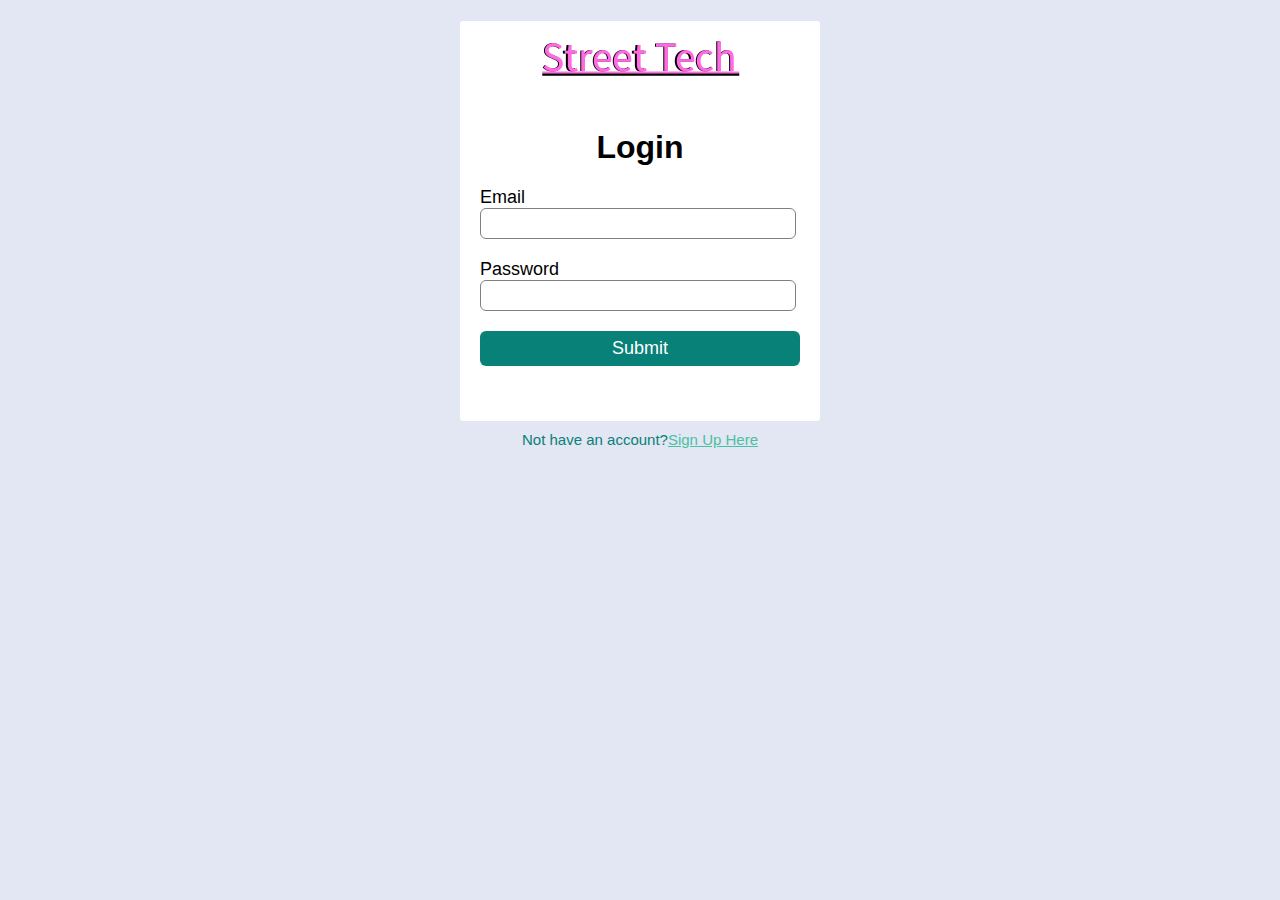
<file: login.html>
<!DOCTYPE html>
<html lang="en">
<head>
    <meta charset="UTF-8">
    <meta http-equiv="X-UA-Compatible" content="IE=edge">
    <meta name="viewport" content="width=device-width, initial-scale=1.0">
    <title>Street Tech</title>

    <link rel="stylesheet" href="https://cdnjs.cloudflare.com/ajax/libs/font-awesome/6.2.0/css/all.min.css"/>
    <link rel="stylesheet" href="style1.css">
    

</head>
<body>

    <div class="login-box">
        <h1><a href="#"><img src="img/logo1.png" class="logo" alt=""></a></h1>
        <h1>Login</h1>
        <form>
            <label>Email</label>
            <input type="email" placeholder="">
            <label>Password</label>
            <input type="password" placeholder="">
            <a href="index.html"><input type="button" value="Submit"></a>
        </form>
    </div>
    <p class="para-2">Not have an account?<a href="signin.html">Sign Up Here</a></p>

</body>
</file>
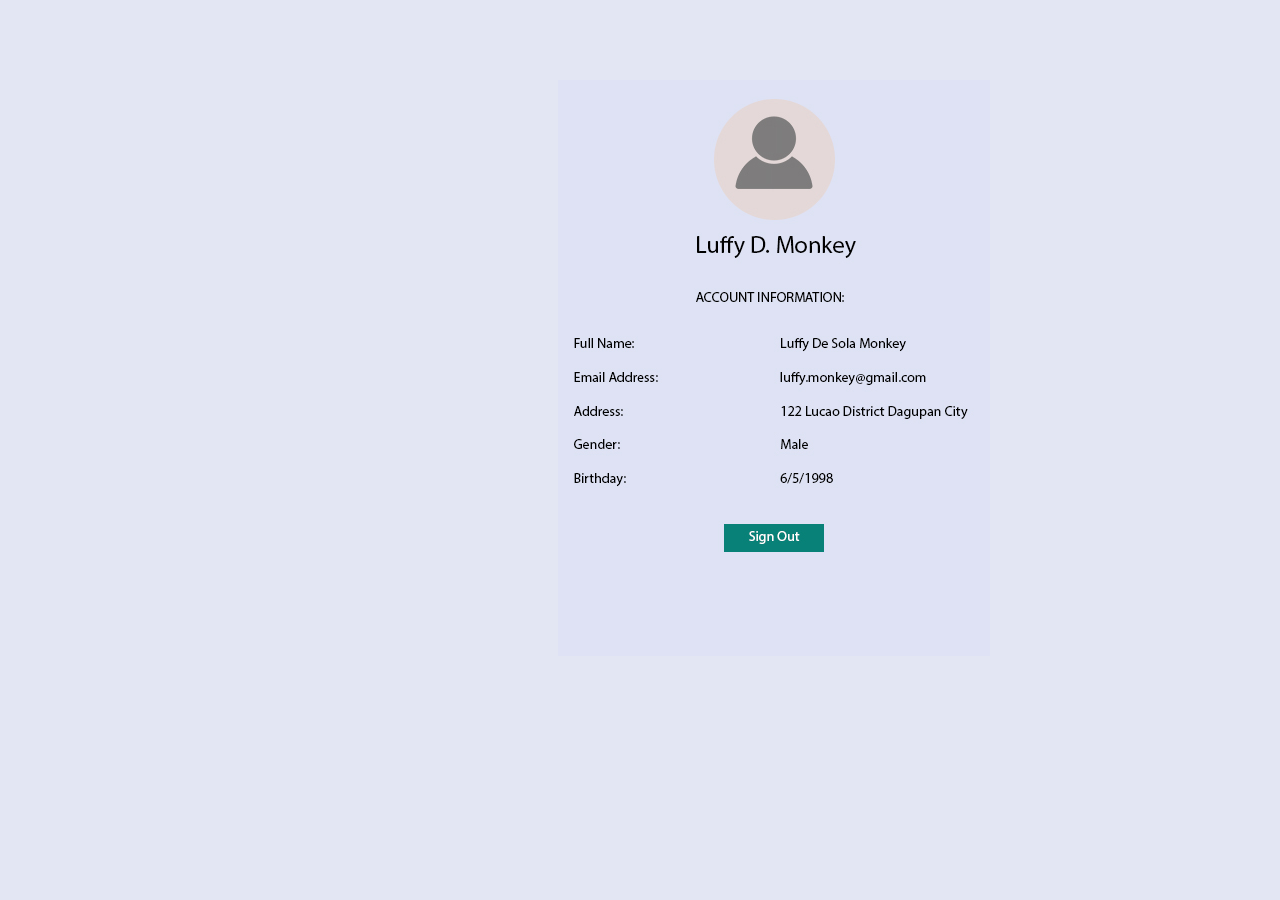
<file: profile.html>
<!DOCTYPE html>
<html lang="en">
<head>
    <meta charset="UTF-8">
    <meta http-equiv="X-UA-Compatible" content="IE=edge">
    <meta name="viewport" content="width=device-width, initial-scale=1.0">
    <title>Street Tech</title>

    <link rel="stylesheet" href="https://cdnjs.cloudflare.com/ajax/libs/font-awesome/6.2.0/css/all.min.css"/>
    <link rel="stylesheet" href="style1.css">
    

</head>
<body>

    <div class="profile1"><img src="img/banner/profile.jpg" class="logo" alt=""></div>

</body>
</file>
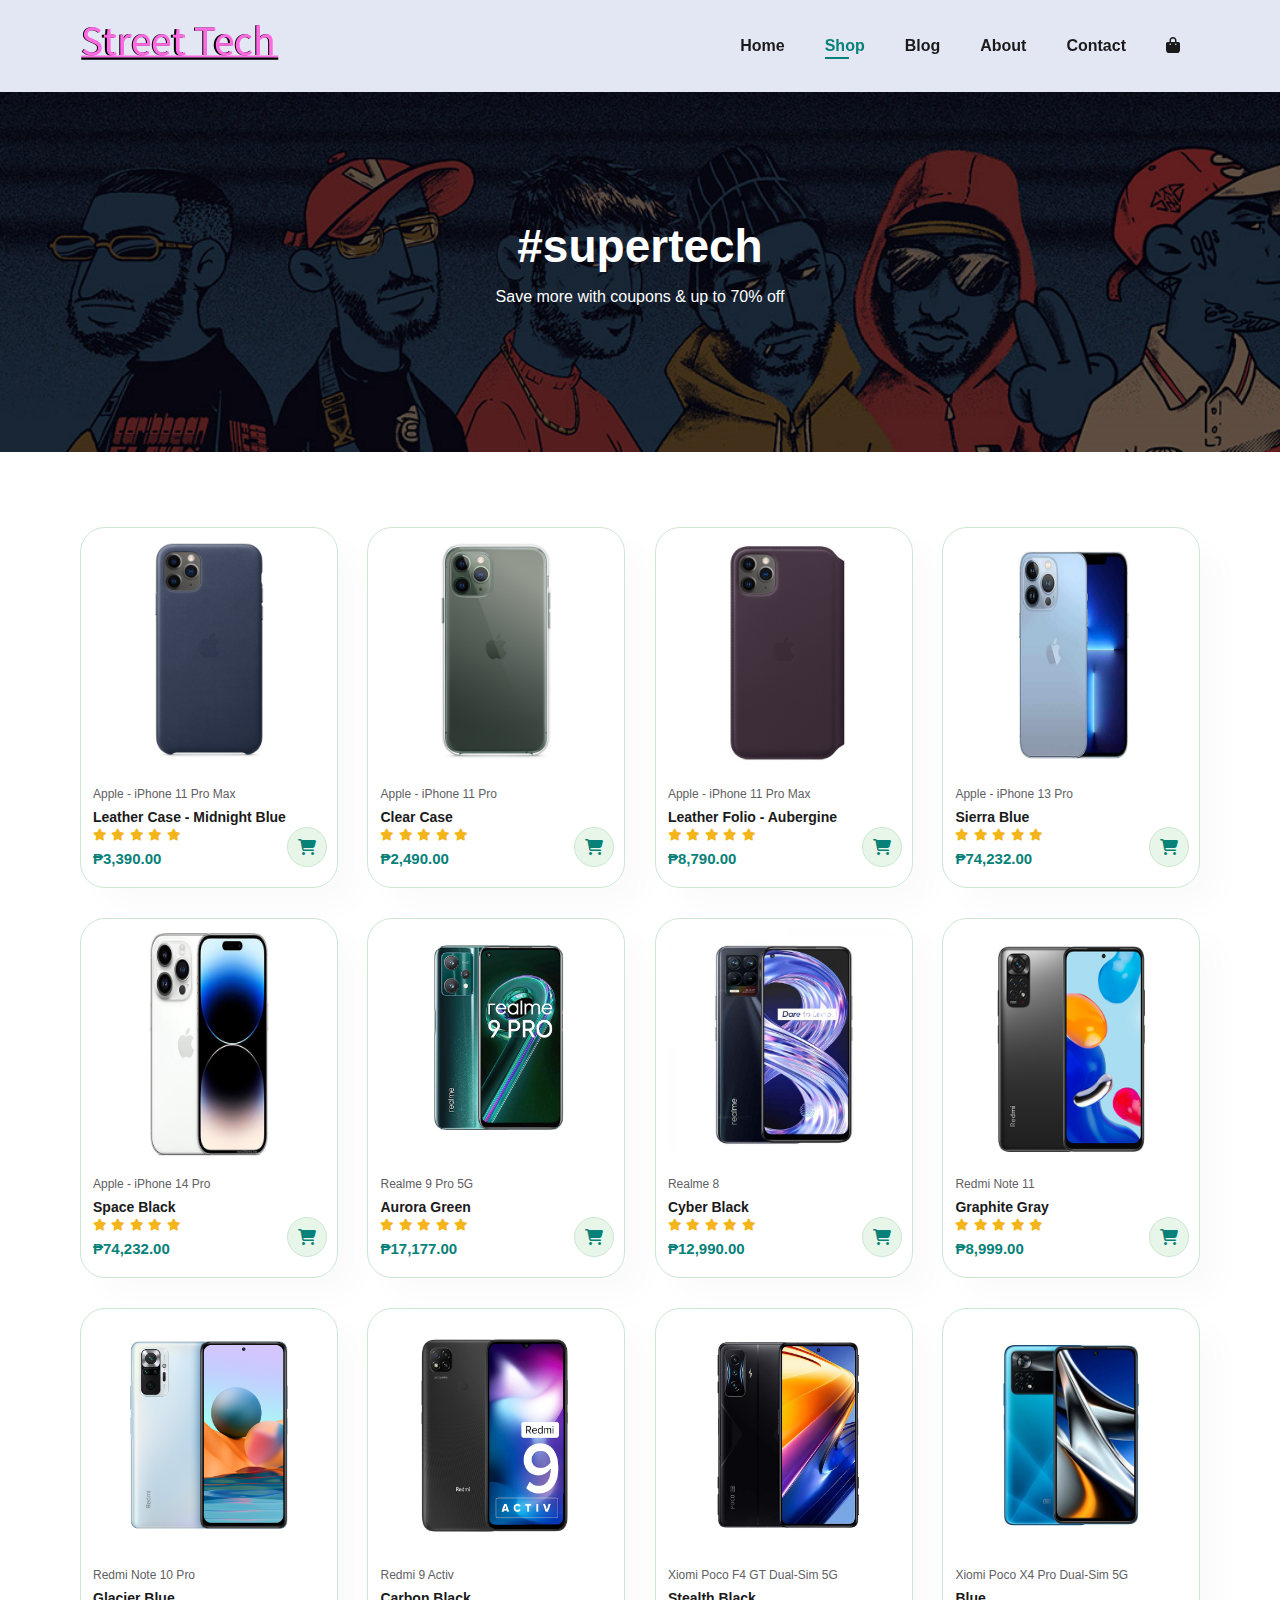
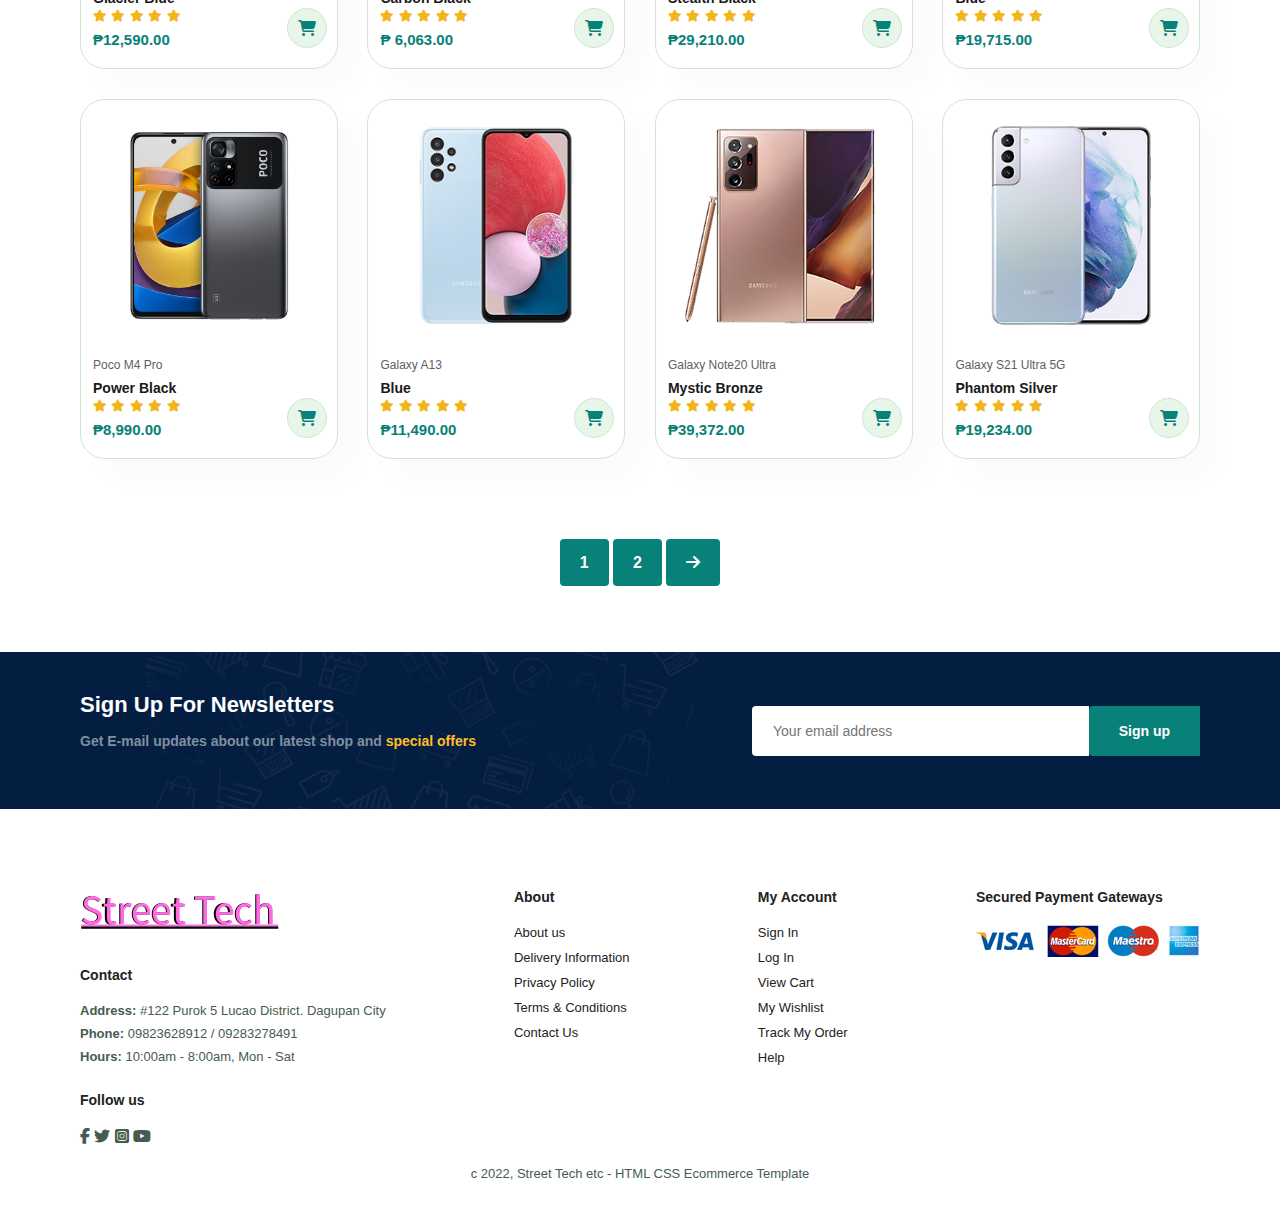
<file: shop.html>
<!DOCTYPE html>
<html lang="en">
<head>
    <meta charset="UTF-8">
    <meta http-equiv="X-UA-Compatible" content="IE=edge">
    <meta name="viewport" content="width=device-width, initial-scale=1.0">
    <title>Street Tech</title>

    <link rel="stylesheet" href="https://cdnjs.cloudflare.com/ajax/libs/font-awesome/6.2.0/css/all.min.css"/>
    <link rel="stylesheet" href="style.css">
    
    

</head>
<body>
    
    <section id="header">
        <a href="#"><img src="img/logo1.png" class="logo" alt=""></a>

        <div>
            <ul id="navbar">
                <li><a href="index.html">Home</a></li>
                <li><a class="active" href="shop.html">Shop</a></li>
                <li><a href="blog.html">Blog</a></li>
                <li><a href="about.html">About</a></li>
                <li><a href="contact.html">Contact</a></li>
                <li id="lg-bag"><a href="cart.html"><i class="fa-solid fa-bag-shopping"></i></a></li>   
                <a href="#" id="close"><i class="fa-sharp fa-solid fa-x"></i></a> 
            </ul>

        </div>
        <div id="mobile">
            <a href="cart.html"><i class="fa-solid fa-bag-shopping"></i></a>
            <i id="bar" class="fa-solid fa-outdent"></i>
        </div>
    </section>

    <section id="page-header">
        <h2>#supertech</h2>
        <p>Save more with coupons & up to 70% off</p>
    </section>

    <section id="product1" class="section-p1">
        <div class="pro-container">
            <div class="pro" onclick="window.location.href='sproduct.html';">
                <img src="img/products/p1.jpg" alt="">
                <div class="des">
                    <span>Apple - iPhone 11 Pro Max</span>
                    <h5>Leather Case - Midnight Blue</h5>
                    <div class="star">
                        <i class="fa-solid fa-star"></i>
                        <i class="fa-solid fa-star"></i>
                        <i class="fa-solid fa-star"></i>
                        <i class="fa-solid fa-star"></i>
                        <i class="fa-solid fa-star"></i>
                    </div>
                    <h4>₱3,390.00</h4>
                </div>
                <a href="#" class="cart"><i class="fa-solid fa-cart-shopping"></i></a>
            </div>
            <div class="pro">
                <img src="img/products/iphone2.jpeg" alt="">
                <div class="des">
                    <span>Apple - iPhone 11 Pro</span>
                    <h5>Clear Case</h5>
                    <div class="star">
                        <i class="fa-solid fa-star"></i>
                        <i class="fa-solid fa-star"></i>
                        <i class="fa-solid fa-star"></i>
                        <i class="fa-solid fa-star"></i>
                        <i class="fa-solid fa-star"></i>
                    </div>
                    <h4>₱2,490.00</h4>
                </div>
                <a href="#" class="cart"><i class="fa-solid fa-cart-shopping"></i></a>
            </div>
            <div class="pro">
                <img src="img/products/iphone3.jpeg" alt="">
                <div class="des">
                    <span>Apple - iPhone 11 Pro Max</span>
                    <h5>Leather Folio - Aubergine</h5>
                    <div class="star">
                        <i class="fa-solid fa-star"></i>
                        <i class="fa-solid fa-star"></i>
                        <i class="fa-solid fa-star"></i>
                        <i class="fa-solid fa-star"></i>
                        <i class="fa-solid fa-star"></i>
                    </div>
                    <h4>₱8,790.00</h4>
                </div>
                <a href="#" class="cart"><i class="fa-solid fa-cart-shopping"></i></a>
            </div>
            <div class="pro">
                <img src="img/products/iPhone-13-Pro.jpg" alt="">
                <div class="des">
                    <span>Apple - iPhone 13 Pro</span>
                    <h5>Sierra Blue</h5>
                    <div class="star">
                        <i class="fa-solid fa-star"></i>
                        <i class="fa-solid fa-star"></i>
                        <i class="fa-solid fa-star"></i>
                        <i class="fa-solid fa-star"></i>
                        <i class="fa-solid fa-star"></i>
                    </div>
                    <h4>₱74,232.00</h4>
                </div>
                <a href="#" class="cart"><i class="fa-solid fa-cart-shopping"></i></a>
            </div>
            <div class="pro">
                <img src="img/products/Apple-iPhone-14-Pro.jpg" alt="">
                <div class="des">
                    <span>Apple - iPhone 14 Pro</span>
                    <h5>Space Black</h5>
                    <div class="star">
                        <i class="fa-solid fa-star"></i>
                        <i class="fa-solid fa-star"></i>
                        <i class="fa-solid fa-star"></i>
                        <i class="fa-solid fa-star"></i>
                        <i class="fa-solid fa-star"></i>
                    </div>
                    <h4>₱74,232.00</h4>
                </div>
                <a href="#" class="cart"><i class="fa-solid fa-cart-shopping"></i></a>
            </div>
            <div class="pro">
                <img src="img/products/realme-9-pro.jpg" alt="">
                <div class="des">
                    <span>Realme 9 Pro 5G</span>
                    <h5>Aurora Green</h5>
                    <div class="star">
                        <i class="fa-solid fa-star"></i>
                        <i class="fa-solid fa-star"></i>
                        <i class="fa-solid fa-star"></i>
                        <i class="fa-solid fa-star"></i>
                        <i class="fa-solid fa-star"></i>
                    </div>
                    <h4>₱17,177.00</h4>
                </div>
                <a href="#" class="cart"><i class="fa-solid fa-cart-shopping"></i></a>
            </div>
            <div class="pro">
                <img src="img/products/realme-8.jpg" alt="">
                <div class="des">
                    <span>Realme 8</span>
                    <h5>Cyber Black</h5>
                    <div class="star">
                        <i class="fa-solid fa-star"></i>
                        <i class="fa-solid fa-star"></i>
                        <i class="fa-solid fa-star"></i>
                        <i class="fa-solid fa-star"></i>
                        <i class="fa-solid fa-star"></i>
                    </div>
                    <h4>₱12,990.00</h4>
                </div>
                <a href="#" class="cart"><i class="fa-solid fa-cart-shopping"></i></a>
            </div>
            <div class="pro">
                <img src="img/products/redmi-note-11.png" alt="">
                <div class="des">
                    <span>Redmi Note 11</span>
                    <h5>Graphite Gray</h5>
                    <div class="star">
                        <i class="fa-solid fa-star"></i>
                        <i class="fa-solid fa-star"></i>
                        <i class="fa-solid fa-star"></i>
                        <i class="fa-solid fa-star"></i>
                        <i class="fa-solid fa-star"></i>
                    </div>
                    <h4>₱8,999.00</h4>
                </div>
                <a href="#" class="cart"><i class="fa-solid fa-cart-shopping"></i></a>
            </div>

            <div class="pro">
                <img src="img/products/redmi-note-10-pro.png" alt="">
                <div class="des">
                    <span>Redmi Note 10 Pro</span>
                    <h5>Glacier Blue</h5>
                    <div class="star">
                        <i class="fa-solid fa-star"></i>
                        <i class="fa-solid fa-star"></i>
                        <i class="fa-solid fa-star"></i>
                        <i class="fa-solid fa-star"></i>
                        <i class="fa-solid fa-star"></i>
                    </div>
                    <h4>₱12,590.00</h4>
                </div>
                <a href="#" class="cart"><i class="fa-solid fa-cart-shopping"></i></a>
            </div>
            <div class="pro">
                <img src="img/products/redmi-9.jpg" alt="">
                <div class="des">
                    <span>Redmi 9 Activ</span>
                    <h5>Carbon Black</h5>
                    <div class="star">
                        <i class="fa-solid fa-star"></i>
                        <i class="fa-solid fa-star"></i>
                        <i class="fa-solid fa-star"></i>
                        <i class="fa-solid fa-star"></i>
                        <i class="fa-solid fa-star"></i>
                    </div>
                    <h4>₱ 6,063.00</h4>
                </div>
                <a href="#" class="cart"><i class="fa-solid fa-cart-shopping"></i></a>
            </div>
            <div class="pro">
                <img src="img/products/xiaomi-poco-f4-gt-dual-sim-5g.jpg" alt="">
                <div class="des">
                    <span>Xiomi Poco F4 GT Dual-Sim 5G</span>
                    <h5>Stealth Black</h5>
                    <div class="star">
                        <i class="fa-solid fa-star"></i>
                        <i class="fa-solid fa-star"></i>
                        <i class="fa-solid fa-star"></i>
                        <i class="fa-solid fa-star"></i>
                        <i class="fa-solid fa-star"></i>
                    </div>
                    <h4>₱29,210.00</h4>
                </div>
                <a href="#" class="cart"><i class="fa-solid fa-cart-shopping"></i></a>
            </div>
            <div class="pro">
                <img src="img/products/xiaomi-poco-x4-pro-dual-sim-5g.jpg" alt="">
                <div class="des">
                    <span>Xiomi Poco X4 Pro Dual-Sim 5G</span>
                    <h5>Blue</h5>
                    <div class="star">
                        <i class="fa-solid fa-star"></i>
                        <i class="fa-solid fa-star"></i>
                        <i class="fa-solid fa-star"></i>
                        <i class="fa-solid fa-star"></i>
                        <i class="fa-solid fa-star"></i>
                    </div>
                    <h4>₱19,715.00</h4>
                </div>
                <a href="#" class="cart"><i class="fa-solid fa-cart-shopping"></i></a>
            </div>
            <div class="pro">
                <img src="img/products/poco-m4-pro800.png" alt="">
                <div class="des">
                    <span>Poco M4 Pro</span>
                    <h5>Power Black</h5>
                    <div class="star">
                        <i class="fa-solid fa-star"></i>
                        <i class="fa-solid fa-star"></i>
                        <i class="fa-solid fa-star"></i>
                        <i class="fa-solid fa-star"></i>
                        <i class="fa-solid fa-star"></i>
                    </div>
                    <h4>₱8,990.00</h4>
                </div>
                <a href="#" class="cart"><i class="fa-solid fa-cart-shopping"></i></a>
            </div>
            <div class="pro">
                <img src="img/products/Samsung-Galaxy- A13.png" alt="">
                <div class="des">
                    <span>Galaxy A13</span>
                    <h5>Blue</h5>
                    <div class="star">
                        <i class="fa-solid fa-star"></i>
                        <i class="fa-solid fa-star"></i>
                        <i class="fa-solid fa-star"></i>
                        <i class="fa-solid fa-star"></i>
                        <i class="fa-solid fa-star"></i>
                    </div>
                    <h4>₱11,490.00
                    </h4>
                </div>
                <a href="#" class="cart"><i class="fa-solid fa-cart-shopping"></i></a>
            </div>
            <div class="pro">
                <img src="img/products/galaxy-note.png" alt="">
                <div class="des">
                    <span>Galaxy Note20 Ultra</span>
                    <h5>Mystic Bronze</h5>
                    <div class="star">
                        <i class="fa-solid fa-star"></i>
                        <i class="fa-solid fa-star"></i>
                        <i class="fa-solid fa-star"></i>
                        <i class="fa-solid fa-star"></i>
                        <i class="fa-solid fa-star"></i>
                    </div>
                    <h4>₱39,372.00</h4>
                </div>
                <a href="#" class="cart"><i class="fa-solid fa-cart-shopping"></i></a>
            </div>
            <div class="pro">
                <img src="img/products/samsung21.png" alt="">
                <div class="des">
                    <span>Galaxy S21 Ultra 5G</span>
                    <h5>Phantom Silver</h5>
                    <div class="star">
                        <i class="fa-solid fa-star"></i>
                        <i class="fa-solid fa-star"></i>
                        <i class="fa-solid fa-star"></i>
                        <i class="fa-solid fa-star"></i>
                        <i class="fa-solid fa-star"></i>
                    </div>
                    <h4>₱19,234.00</h4>
                </div>
                <a href="#" class="cart"><i class="fa-solid fa-cart-shopping"></i></a>
            </div>
        </div>
    </section>

    <section id="pagination" class="section-p1">
        <a href="#">1</a>
        <a href="#">2</a>
        <a href="#"><i class="fa-solid fa-arrow-right"></i></a>
    </section>

    <section id="newsletter" class="section-p1 section-m1">
        <div class="newstext">
            <h4>Sign Up For Newsletters</h4>
            <p>Get E-mail updates about our latest shop and <span>special offers</span></p>
        </div>
        <div class="form">
            <input type="text" placeholder="Your email address">
            <button class="normal">Sign up</button>
        </div>

    </section>

    <footer class="section-p1">
        <div class="col">
            <img class="logo" src="img/logo1.png" alt="">
            <h4>Contact</h4>
            <p><strong>Address: </strong> #122 Purok 5 Lucao District. Dagupan City</p>
            <p><strong>Phone:</strong> 09823628912 / 09283278491</p>
            <p><strong>Hours:</strong> 10:00am - 8:00am, Mon - Sat</p>
        <div class="follow">
            <h4>Follow us</h4>
            <div class="icon">
                <i class="fa-brands fa-facebook-f"></i>
                <i class="fa-brands fa-twitter"></i>
                <i class="fa-brands fa-square-instagram"></i>
                <i class="fa-brands fa-youtube"></i>
            </div>
        </div>
    </div>

    <div class="col">
        <h4>About</h4>
        <a href="#">About us</a>
        <a href="#">Delivery Information</a>
        <a href="#">Privacy Policy</a>
        <a href="#">Terms & Conditions</a>
        <a href="#">Contact Us</a>
    </div>

    <div class="col">
        <h4>My Account</h4>
        <a href="signin.html">Sign In</a>
        <a href="login.html">Log In</a>
        <a href="#">View Cart</a>
        <a href="#">My Wishlist</a>
        <a href="#">Track My Order</a>
        <a href="#">Help</a>
    </div>
    <div class="col install">
        <h4>Secured Payment Gateways</h4>
        <div class="row">
            <img src="img/pay/pay.png" alt="">
        </div>
    </div>
    <div class="copyright">
        <p>c 2022, Street Tech etc - HTML CSS Ecommerce Template</p>
    </div>
    </footer>

    <script src="script.js"></script>
</body>
</html>
</file>
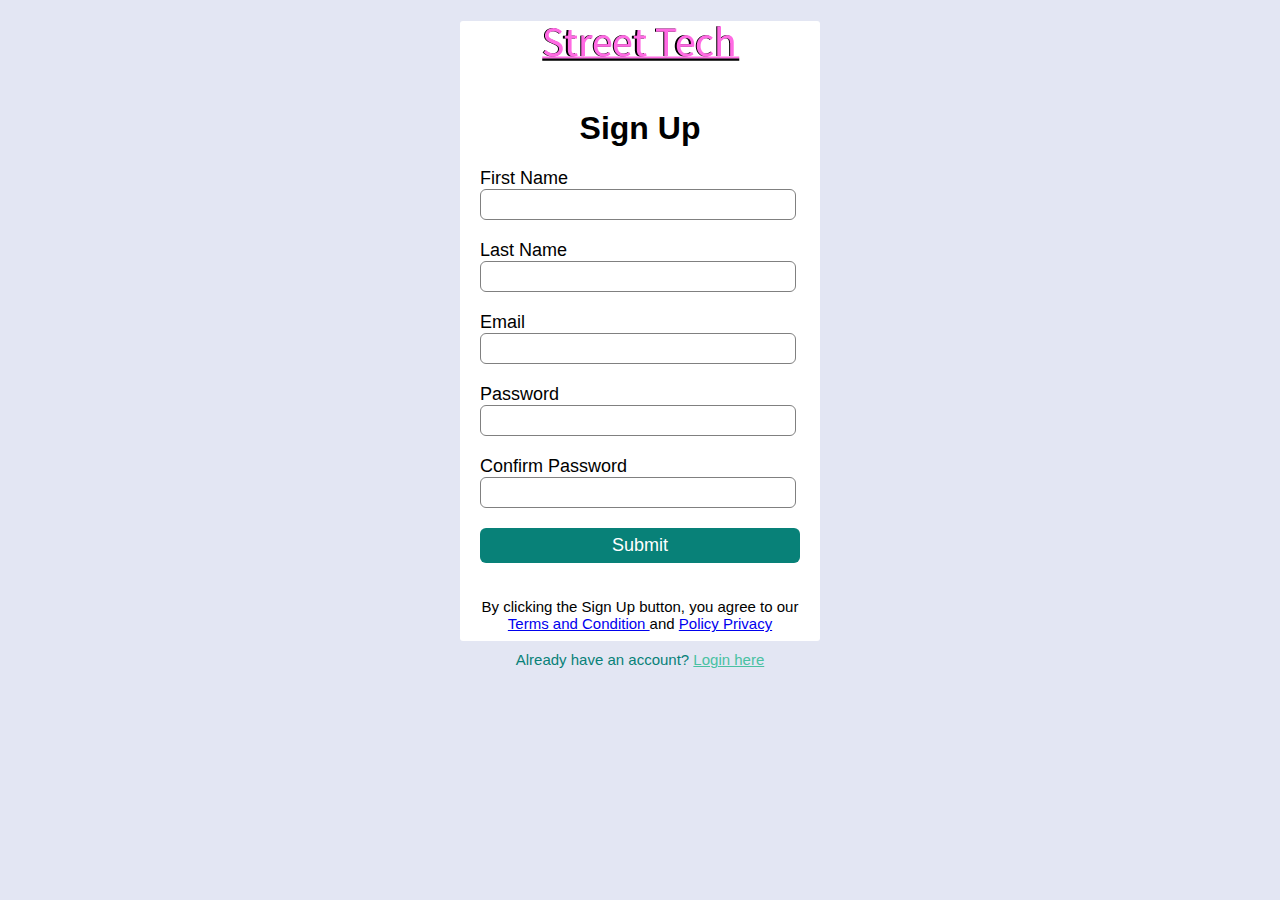
<file: signin.html>
<!DOCTYPE html>
<html lang="en">
<head>
    <meta charset="UTF-8">
    <meta http-equiv="X-UA-Compatible" content="IE=edge">
    <meta name="viewport" content="width=device-width, initial-scale=1.0">
    <title>Street Tech</title>

    <link rel="stylesheet" href="https://cdnjs.cloudflare.com/ajax/libs/font-awesome/6.2.0/css/all.min.css"/>
    <link rel="stylesheet" href="style1.css">
    

</head>
<body>

    <div class="signup-box">
        <h4><a href="#"><img src="img/logo1.png" class="logo" alt=""></a></h4>
        <h1>Sign Up</h1>
    <form>
        <label>First Name</label>
        <input type="text" placeholder="">
        <label>Last Name</label>
        <input type="text" placeholder="">
        <label>Email</label>
        <input type="email" placeholder="">
        <label>Password</label>
        <input type="password" placeholder="">
        <label>Confirm Password</label>
        <input type="password" placeholder="">
        <a href="login.html"><input type="button" value="Submit"></a>
    </form>
    <p>By clicking the Sign Up button, you agree to our <br>
    <a href="# ">Terms and Condition </a> and <a href="#">Policy Privacy</a></p>
    </div>
    <p class="para-2">Already have an account? <a href="login.html">Login here</a></p>

</body>
</file>
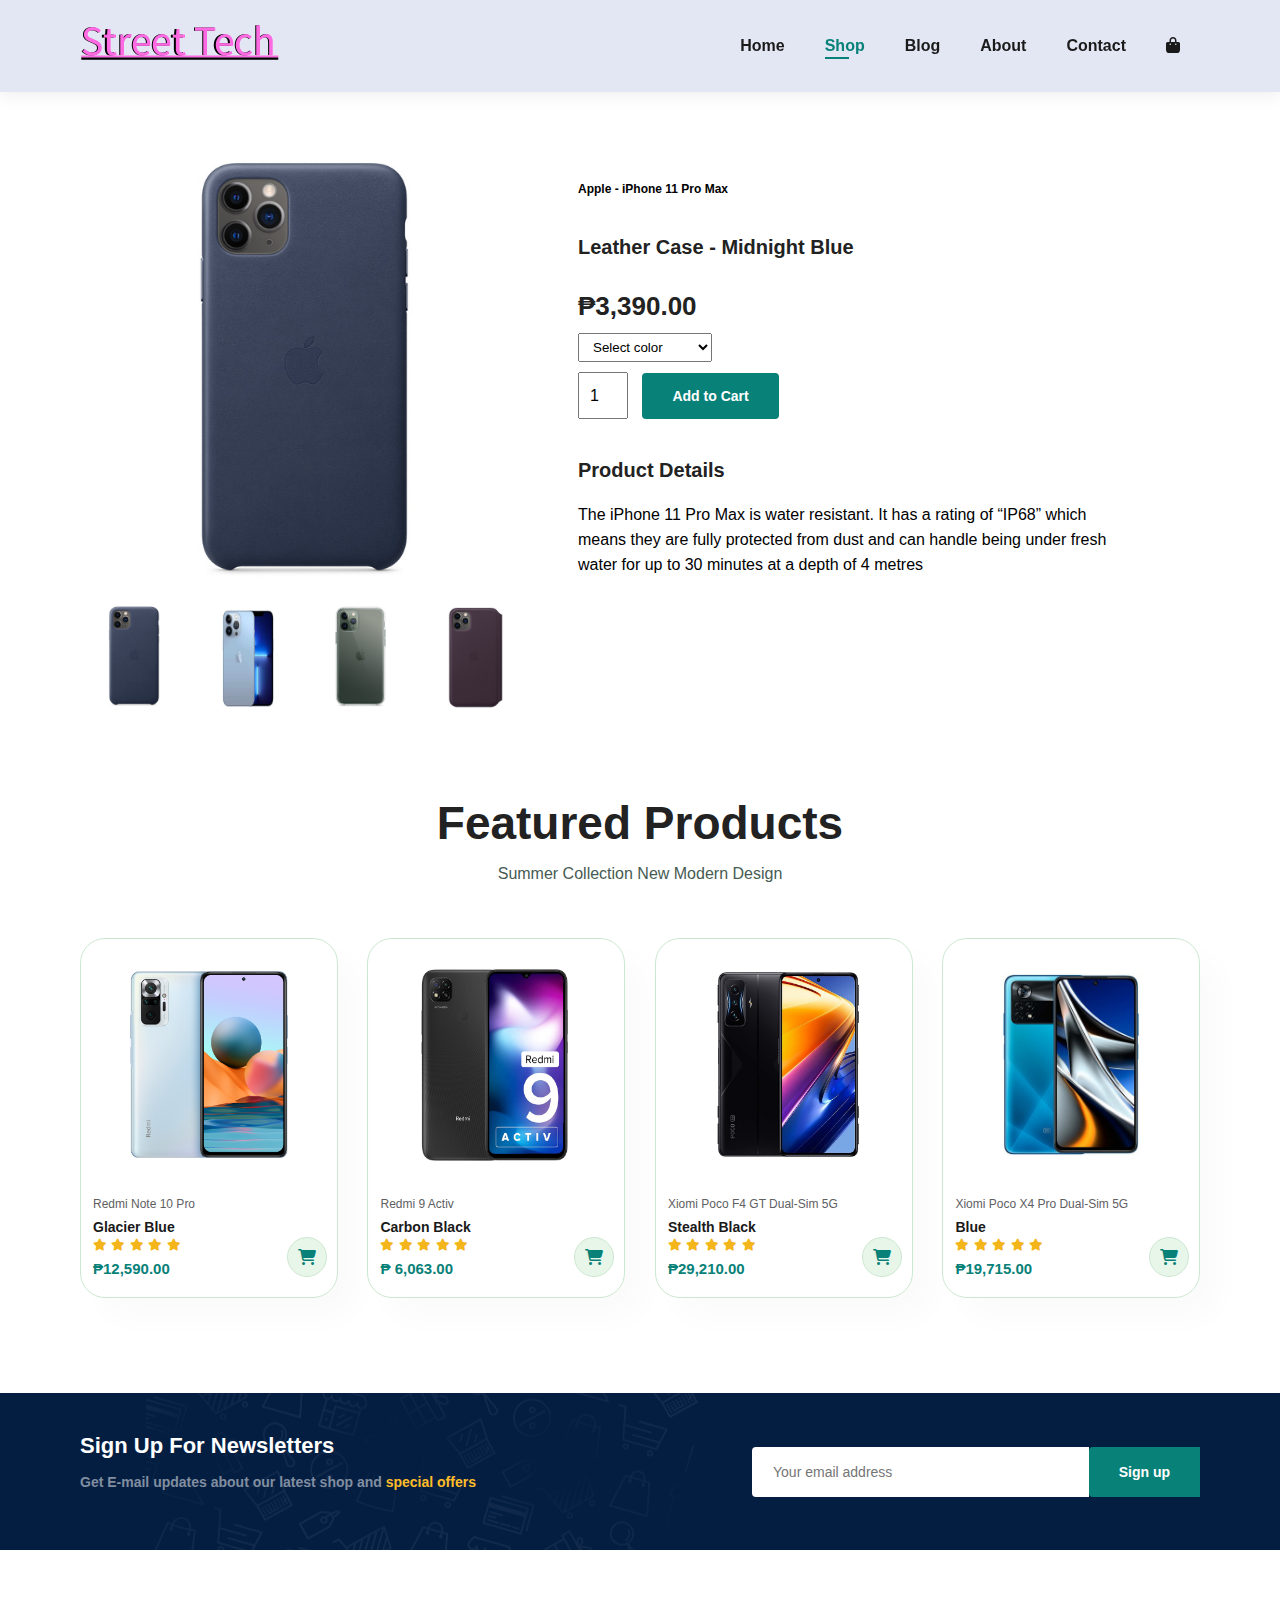
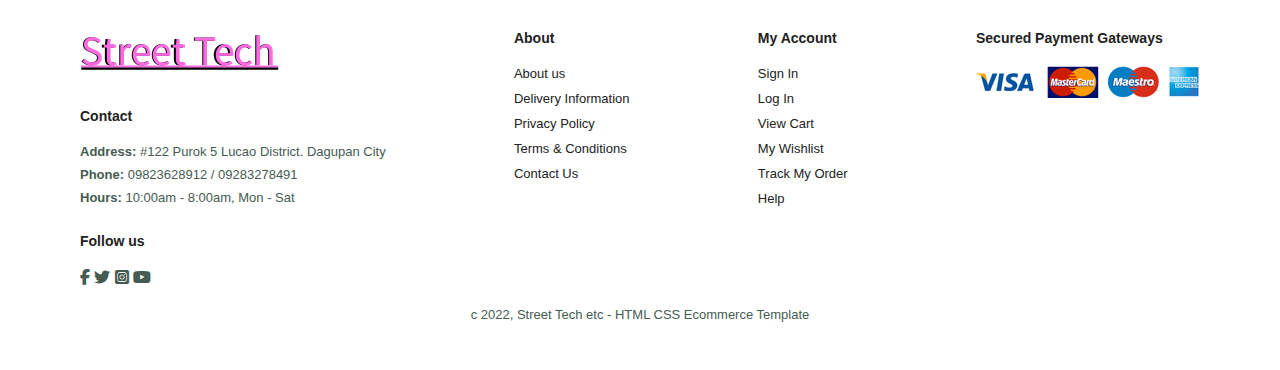
<file: sproduct.html>
<!DOCTYPE html>
<html lang="en">
<head>
    <meta charset="UTF-8">
    <meta http-equiv="X-UA-Compatible" content="IE=edge">
    <meta name="viewport" content="width=device-width, initial-scale=1.0">
    <title>Street Tech</title>

    <link rel="stylesheet" href="https://cdnjs.cloudflare.com/ajax/libs/font-awesome/6.2.0/css/all.min.css"/>
    <link rel="stylesheet" href="style.css">
    
    

</head>
<body>
    
    <section id="header">
        <a href="#"><img src="img/logo1.png" class="logo" alt=""></a>

        <div>
            <ul id="navbar">
                <li><a href="index.html">Home</a></li>
                <li><a class="active" href="shop.html">Shop</a></li>
                <li><a href="blog.html">Blog</a></li>
                <li><a href="about.html">About</a></li>
                <li><a href="contact.html">Contact</a></li>
                <li id="lg-bag"><a href="cart.html"><i class="fa-solid fa-bag-shopping"></i></a></li>   
                <a href="#" id="close"><i class="fa-sharp fa-solid fa-x"></i></a> 
            </ul>

        </div>
        <div id="mobile">
            <a href="cart.html"><i class="fa-solid fa-bag-shopping"></i></a>
            <i id="bar" class="fa-solid fa-outdent"></i>
        </div>
    </section>

  <section id="prodetails" class="section-p1">
    <div class="single-pro-image">
        <img src="img/products/p1.jpg" width="100%" id="MainImg" alt="">

        <div class="small-img-group">
            <div class="small-img-col">
                <img src="img/products/p1.jpg" width="100%" class="small-img" alt="">
            </div>
            <div class="small-img-col">
                <img src="img/products/iPhone-13-Pro.jpg" width="100%" class="small-img" alt="">
            </div>
            <div class="small-img-col">
                <img src="img/products/iphone2.jpeg" width="100%" class="small-img" alt="">
            </div>
            <div class="small-img-col">
                <img src="img/products/iphone3.jpeg" width="100%" class="small-img" alt="">
            </div>
        </div>
    </div>
    <div class="single-pro-details">
        <h6>Apple - iPhone 11 Pro Max</h6>
        <h4>Leather Case - Midnight Blue</h4>
        <h2>₱3,390.00</h2>
        <select>
            <option>Select color</option>
            <option>Gold</option>
            <option>Space Gray</option>
            <option>Silver</option>
            <option>Midnight Green</option>
        </select>
        <input type="number" value="1">
        <button class="normal">Add to Cart</button>
        <h4>Product Details</h4>
        <span>The iPhone 11 Pro Max is water resistant.
             It has a rating of “IP68” which means they are fully protected
              from dust and can handle being under fresh water for up to 30
               minutes at a depth of 4 metres</span>
    </div>
  </section>

  <section id="product1" class="section-p1">
    <h2>Featured Products</h2>
    <p>Summer Collection New Modern Design</p>
    <div class="pro-container">
        <div class="pro">
            <img src="img/products/redmi-note-10-pro.png" alt="">
            <div class="des">
                <span>Redmi Note 10 Pro</span>
                <h5>Glacier Blue</h5>
                <div class="star">
                    <i class="fa-solid fa-star"></i>
                    <i class="fa-solid fa-star"></i>
                    <i class="fa-solid fa-star"></i>
                    <i class="fa-solid fa-star"></i>
                    <i class="fa-solid fa-star"></i>
                </div>
                <h4>₱12,590.00</h4>
            </div>
            <a href="#" class="cart"><i class="fa-solid fa-cart-shopping"></i></a>
        </div>
        <div class="pro">
            <img src="img/products/redmi-9.jpg" alt="">
            <div class="des">
                <span>Redmi 9 Activ</span>
                <h5>Carbon Black</h5>
                <div class="star">
                    <i class="fa-solid fa-star"></i>
                    <i class="fa-solid fa-star"></i>
                    <i class="fa-solid fa-star"></i>
                    <i class="fa-solid fa-star"></i>
                    <i class="fa-solid fa-star"></i>
                </div>
                <h4>₱ 6,063.00</h4>
            </div>
            <a href="#" class="cart"><i class="fa-solid fa-cart-shopping"></i></a>
        </div>
        <div class="pro">
            <img src="img/products/xiaomi-poco-f4-gt-dual-sim-5g.jpg" alt="">
            <div class="des">
                <span>Xiomi Poco F4 GT Dual-Sim 5G</span>
                <h5>Stealth Black</h5>
                <div class="star">
                    <i class="fa-solid fa-star"></i>
                    <i class="fa-solid fa-star"></i>
                    <i class="fa-solid fa-star"></i>
                    <i class="fa-solid fa-star"></i>
                    <i class="fa-solid fa-star"></i>
                </div>
                <h4>₱29,210.00</h4>
            </div>
            <a href="#" class="cart"><i class="fa-solid fa-cart-shopping"></i></a>
        </div>
        <div class="pro">
            <img src="img/products/xiaomi-poco-x4-pro-dual-sim-5g.jpg" alt="">
            <div class="des">
                <span>Xiomi Poco X4 Pro Dual-Sim 5G</span>
                <h5>Blue</h5>
                <div class="star">
                    <i class="fa-solid fa-star"></i>
                    <i class="fa-solid fa-star"></i>
                    <i class="fa-solid fa-star"></i>
                    <i class="fa-solid fa-star"></i>
                    <i class="fa-solid fa-star"></i>
                </div>
                <h4>₱19,715.00</h4>
            </div>
            <a href="#" class="cart"><i class="fa-solid fa-cart-shopping"></i></a>
        </div>
    </div>
</section>

    <section id="newsletter" class="section-p1 section-m1">
        <div class="newstext">
            <h4>Sign Up For Newsletters</h4>
            <p>Get E-mail updates about our latest shop and <span>special offers</span></p>
        </div>
        <div class="form">
            <input type="text" placeholder="Your email address">
            <button class="normal">Sign up</button>
        </div>

    </section>

    <footer class="section-p1">
        <div class="col">
            <img class="logo" src="img/logo1.png" alt="">
            <h4>Contact</h4>
            <p><strong>Address: </strong> #122 Purok 5 Lucao District. Dagupan City</p>
            <p><strong>Phone:</strong> 09823628912 / 09283278491</p>
            <p><strong>Hours:</strong> 10:00am - 8:00am, Mon - Sat</p>
        <div class="follow">
            <h4>Follow us</h4>
            <div class="icon">
                <i class="fa-brands fa-facebook-f"></i>
                <i class="fa-brands fa-twitter"></i>
                <i class="fa-brands fa-square-instagram"></i>
                <i class="fa-brands fa-youtube"></i>
            </div>
        </div>
    </div>

    <div class="col">
        <h4>About</h4>
        <a href="#">About us</a>
        <a href="#">Delivery Information</a>
        <a href="#">Privacy Policy</a>
        <a href="#">Terms & Conditions</a>
        <a href="#">Contact Us</a>
    </div>

    <div class="col">
        <h4>My Account</h4>
        <a href="signin.html">Sign In</a>
        <a href="login.html">Log In</a>
        <a href="#">View Cart</a>
        <a href="#">My Wishlist</a>
        <a href="#">Track My Order</a>
        <a href="#">Help</a>
    </div>
    <div class="col install">
        <h4>Secured Payment Gateways</h4>
        <div class="row">
            <img src="img/pay/pay.png" alt="">
        </div>
    </div>
    <div class="copyright">
        <p>c 2022, Street Tech etc - HTML CSS Ecommerce Template</p>
    </div>
    </footer>

    <script>
        var MainImg = document.getElementById("MainImg");
        var smalling = document.getElementsByClassName("small-img");

        smalling[0].onclick = function(){
            MainImg.src = smalling[0].src;
        }
        smalling[1].onclick = function(){
            MainImg.src = smalling[1].src;
        }
        smalling[2].onclick = function(){
            MainImg.src = smalling[2].src;
        }
        smalling[3].onclick = function(){
            MainImg.src = smalling[3].src;
        }
    </script>

    <script src="script.js"></script>
</body>
</html>
</file>
<file: style.css>
@import url('https://fonts.googleapis.com/css2?family=League+Spartan:wght@100;200;300;400;500;600;700;800;900&display=swap');
*{
    margin: 0;
    padding: 0;
    box-sizing: border-box;
    font-family: 'Spartan', sans-serif;
}
h1 {
    font-size: 50px;
    line-height: 64px;
    color: #222;
}
h2 {
    font-size: 46px;
    line-height: 54px;
    color: #222;
}
h4 {
    font-size: 20px;
    color: #222;
}
h6 {
    font-weight: 700;
    font-size: 12px; 
}
p {
    font-size: 16px;
    color: #465b52;
    margin: 15px 0 20px 0;
}
.section-p1{
    padding: 40px 80px;
}
.section-m1{
    margin: 40px 0;
}

button.normal{
    font-size: 14px;
    font-weight: 600;
    padding: 15px 30px;
    color: #000;
    background-color: #fff;
    border-radius: 4px;
    cursor: pointer;
    border: none;
    outline: none;
    transition: 0.2s;
}

button.white{
    font-size: 13px;
    font-weight: 600;
    padding: 11px 18px;
    color: #fff;
    background-color: transparent;
    cursor: pointer;
    border: 1px solid #fff;
    outline: none;
    transition: 0.2s;
}

body{
    width: 100%;
}



/* Header Start */

#header {
    display: flex;
    align-items: center;
    justify-content: space-between;
    padding: 20px 80px;
    background: #E3E6F3;
    box-shadow: 0 5px 15px rgba(0, 0, 0, 0.06);
    z-index: 999;
    position: sticky;
    top: 0;
    left: 0;

}

#navbar {
    display: flex;
    align-items: center;
    justify-content: center;
}

#navbar li {
    list-style: none;
    padding: 0 20px;
    position: relative;
}

#navbar li a{
    text-decoration: none;
    font-size: 16px;
    font-weight: 600;
    color: #1a1a1a;
    transition: 0.3s ease;
}

#navbar li a:hover,
#navbar li a.active{    
    color: #088178;
}

#navbar li a.active::after,
#navbar li a:hover::after {
    content: "";
    width: 30%;
    height: 2px;
    background: #088178;
    position: absolute;
    bottom: -4px;
    left: 20px;
}

#mobile{
    display: none;
    align-items: center;
}

#close{
    display: none;
}

/* Home Page*/
#hero{
    background-image: url("img/hero4.png") ;
    height: 90vh;
    width: 100%;
    background-size: cover;
    background-position: top 25% right 0;
    padding: 0 80px;
    display: flex;
    flex-direction: column;
    align-items: flex-start;
    justify-content: center;
}

#hero h4{
    padding-bottom: 15px;
}
#hero h1{
    color: #088178;
}
#hero button {
    background-image: url("img/button.png");
    background-color: transparent;
    color: #088178;
    border: 0;
    padding: 14px 80px 14px 65px;
    background-repeat: no-repeat;
    cursor: pointer;
    font-weight: 700;
    font-size: 15px;
}

#feature {
    display: flex;
    align-items: center;
    justify-content: space-between;
    flex-wrap: wrap;
}

#feature .fe-box{
    width: 180px;
    text-align: center;
    padding: 25px 15px;
    box-shadow: 20px 20px 34px rgba(0, 0, 0, 0.03);
    border: 1px solid #cce7d0;
    border-radius: 4px;
    margin: 15px 0;
}

#feature .fe-box:hover{
    box-shadow: 10px 10px 54px rgba(70, 62, 221, 0.01);
}

#feature .fe-box img{
    width: 100%;
    margin-bottom: 10px;
}

#feature .fe-box h6{
    padding: 9px 8px 6px 8px;
    line-height: 1;
    border-radius: 4px;
    color: #088178;
    background-color: #fddde4;
}

#feature .fe-box:nth-child(2) h6{
    background-color: #cdebbc;
}
#feature .fe-box:nth-child(3) h6{
    background-color: #d1e8f2;
}
#feature .fe-box:nth-child(4) h6{
    background-color: #cdd4f8;
}
#feature .fe-box:nth-child(5) h6{
    background-color: #f6dbf6;
}
#feature .fe-box:nth-child(6) h6{
    background-color: #fff2e5;
}

#product1{
    text-align: center;
}

#product1 .pro-container{
    display: flex;
    justify-content: space-between;
    padding-top: 20px;
    flex-wrap: wrap;
}

#product1 .pro {
    width: 23%;
    min-width: 250px;
    padding: 10px 12px;
    border: 1px solid #cce7d0;
    border-radius: 25px;
    cursor: pointer;
    box-shadow: 20px 20px 30px rgba(0, 0, 0, 0.02);
    margin: 15px 0;
    transition: 0.2s ease;
    position: relative;
}

#product1 .pro:hover{
    box-shadow: 20px 20px 30px rgba(0, 0, 0, 0.06);
}

#product1 .pro img{
    width: 100%;
    border-radius: 20px;
}

#product1 .pro .des{
    text-align: start;
    padding: 10px 0;
}

#product1 .pro .des span{
    color: #606063;
    font-size: 12px;
}

#product1 .pro .des h5 {
    padding-top: 7px;
    color: #1a1a1a;
    font-size: 14px;
}

#product1 .pro .des i{
    font-size: 12px;
    color: rgba(243, 181, 25);
}

#product1 .pro .des h4 {
    padding-top: 7px;
    font-size: 15px;
    font-weight: 700;
    color: #088178;
}

#product1 .pro .cart{
    width: 40px;
    height: 40px;
    line-height: 40px;
    border-radius: 50px;
    background-color: #e8f6ea;
    font-weight: 500;
    color: #088178;
    border: 1px solid #cce7d0;
    position: absolute;
    bottom: 20px;
    right: 10px;
}

#banner{
    display: flex;
    flex-direction: column;
    justify-content: center;
    align-items: center;
    text-align: center;
    background-image: url("img/banner/b2.jpg");
    width: 100%;
    height: 40vh;
    background-size: cover;
    background-position: center;
}

#banner h4{
    color: #fff;
    font-size: 16px;
}

#banner h2{
    color: #fff;
    font-size: 30px;
    padding: 10px 0;
}

#banner h2 span{
    color: #ef3636;
}

#banner button:hover{
    background: #088178;
    color: #fff;
}

#sm-banner {
    display: flex;
    justify-content: space-between;
    flex-wrap: wrap;
}

#sm-banner .banner-box{
    display: flex;
    flex-direction: column;
    justify-content: center;
    align-items: flex-start;
    background-image: url("img/banner/b17.jpg");
    min-width: 580px;
    height: 50vh;
    background-size: cover;
    background-position: center;
    padding: 30px;
}

#sm-banner .banner-box2{
    background-image: url("img/banner/b10.jpg");
}

#sm-banner h4{
    color: #c54545;
    font-size: 20px;
    font-weight: 300;
}

#sm-banner h2{
    color: #c54545;
    font-size: 28px;
    font-weight: 800;
}

#sm-banner span{
    color: #c54545;
    font-size: 14px;
    font-weight: 500;
    padding: 15px;
}

#sm-banner .banner-box:hover button{
    background-color: #088178;
    border: 1px #088178 ;
}

#banner3 {
    display: flex;
    justify-content: space-between;
    flex-wrap: wrap;
    padding: 0 80px;
}

#banner3 .banner-box{
    display: flex;
    flex-direction: column;
    justify-content: center;
    align-items: flex-start;
    background-image: url("img/banner/b7.jpg");
    min-width: 30%;
    height: 30vh;
    background-size: cover;
    background-position: center;
    padding: 20px;
    margin-bottom: 20px;
}

#banner3 .banner-box2{
background-image: url("img/banner/b4.jpg");
}

#banner3 .banner-box3{
    background-image: url("img/banner/b18.jpg");
    }

#banner3 h2{
    color: #fff;
    font-weight: 900;
    font-size: 22px;
}

#banner3 h3{
    color: #ec544e;
    font-weight: 800;
    font-size: 15px;
}

#newsletter {
    display: flex;
    justify-content: space-between;
    flex-wrap: wrap;
    align-items: center;
    background-image: url("img/banner/b14.png");
    background-repeat: no-repeat;
    background-position: 20% 30%;
    background-color: #041e42;
}

#newsletter h4{
    font-size: 22px;
    font-weight: 700;
    color: #fff;
}

#newsletter p{
    font-size: 14px;
    font-weight: 600;
    color: #818ea0;
}

#newsletter p span{
    color: #ffbd27;
}

#newsletter .form{
    display: flex;
    width: 40%;
}

#newsletter input{
    height: 3.125rem;
    padding: 0 1.25rem;
    font-size: 14px;
    width: 100%;
    border: 1px solid transparent;
    border-radius: 4px;
    outline: none;
    border-top-right-radius: 0;
    border-bottom-right-radius: 0;
}

#newsletter button{
    background-color: #088178;
    color: #fff;
    white-space: nowrap;
    border-top-right-radius: 0;
    border-bottom-right-radius: 0;
}

footer{
    display: flex;
    flex-wrap: wrap;
    justify-content: space-between;
}

footer .col{
    display: flex;
    flex-direction: column;
    align-items: flex-start;
    margin-bottom: 20px;
}

footer .logo{
    margin-bottom: 30px;
}

footer h4{
    font-size: 14px;
    padding-bottom: 20px;
}

footer p{
    font-size: 13px;
    margin: 0 0 8px 0;
}

footer a{
    font-size: 13px;
    text-decoration: none;
    color: #222;
    margin-bottom: 10px;
}

footer .follow{
    margin-top: 20px;
}

footer .follow i{
    color: #465b52;
    cursor: pointer;
}

footer .follow i:hover,
footer a:hover {
    color: #088178;
}

footer .copyright{
    width: 100%;
    text-align: center;
}

/* Shop Page */
#page-header{
    background-image: url("img/banner/b1.jpg");
    width: 100%;
    height: 40vh;
    background-size: cover;
    display: flex;
    justify-content: center;
    text-align: center;
    flex-direction: column;
    padding: 14px;
}

#page-header h2,
#page-header p {
    color: #fff;
}

#pagination{
    text-align: center;
}

#pagination a{
    text-decoration: none;
    background-color: #088178;
    padding: 15px 20px;
    border-radius: 4px;
    color: #fff;
    font-weight: 600;
}

#pagination a i {
    font-size: 16px;
    font-weight: 600;
}

/* Single Product */
#prodetails{
    display: flex;
    margin-top: 20px;
}

#prodetails .single-pro-image{
    width: 40%;
    margin-right: 50px;
}

.small-img-group{
   display: flex;
   justify-content: space-between; 
}

.small-img-col{
    flex-basis: 24%;
    cursor: pointer;
}

#prodetails .single-pro-details{
    width: 50%;
    padding-top: 30px;
}

#prodetails .single-pro-details h4{
    padding: 40px 0 20px 0;
}

#prodetails .single-pro-details h2{
    font-size: 26px;
}

#prodetails .single-pro-details select{
    display: block;
    padding: 5px 10px;
    margin-bottom: 10px;
}

#prodetails .single-pro-details input{
    width: 50px;
    height: 47px;
    padding-left: 10px;
    font-size: 16px;
    margin-right: 10px;
}

#prodetails .single-pro-details input:focus{
    outline: none;
}

#prodetails .single-pro-details button{
    background-color: #088178;
    color: #fff;
}

#prodetails .single-pro-details span{
    line-height: 25px;
}

/* Blog Page */
#page-header.blog-header{
    background-image: url("img/banner/b19.jpg");
}

#blog{
    padding: 150px 150px 0 150px;
}

#blog .blog-box{
    display: flex;
    align-items: center;
    width: 100%;
    position: relative;
    padding-bottom: 90px;
}

#blog .blog-img{
    width: 50%;
    margin-right: 40px;
}

#blog img{
    width: 100%;
    height: 300px;
    object-fit: cover;
}

#blog .blog-details{
    width: 50%;
}

#blog .blog-details a{
    text-decoration: none;
    font-size: 11px;
    color: #000;
    font-weight: 700;
    position: relative;
    transition: 0.3s;
}

#blog .blog-details a::after{
    content: "";
    width: 50px;
    height: 1px;
    background-color: #000;
    position: absolute;
    top: 4px;
    right: -60px;
}

#blog .blog-details a:hover{
    color: #088178;
}

#blog .blog-details a:hover::after {
    background-color: #088178;
}

#blog .blog-box h1{
    position: absolute;
    top: -40px;
    left: 0;
    font-size: 70px;
    font-weight: 700;
    color: #088178;
    z-index: -9;
}

/* About Page */

#page-header.about-header {
    background-image: url("img/about/banner.png");
}

#about-head{
    display: flex;
    align-items: center;
}

#about-head img{
    width: 50%;
    height: auto;
}

#about-head div {
    padding-left: 40px;
}

/* Contact Page */

#contact-details{
    display: flex;
    align-items: center;
    justify-content: space-between;
}

#contact-details .details{
    width: 40%;
}

#contact-details .details span,
#form-details form span{
    font-size: 12px;
}

#contact-details .details h2,
#form-details form h2{
    font-size: 26px;
    line-height: 35px;
    padding: 20px 0;
}

#contact-details .details h3{
    font-size: 16px;
    padding-bottom: 15px;
}

#contact-details .details li{
    list-style: none;
    display: flex;
    padding: 10px 0;
}

#contact-details .details li i{
    font-size: 14px;
    padding-right: 22px;
}

#contact-details .details li p{
    margin: 0;
    font-size: 14px;
}

#contact-details .map{
    width: 55%;
    height: 400px;
}

#contact-details .map iframe{
    width: 100%;
    height: 100%;
}

#form-details{
    display: flex;
    justify-content: space-between;
    margin: 30px;
    padding: 80px;
    border: 1px solid #e1e1e1;
}

#form-details form{
    width: 65%;
    display: flex;
    flex-direction: column;
    align-items: flex-start;
}

#form-details form input,
#form-details form textarea{
    width: 100%;
    padding: 12px 15px;
    outline: none;
    margin-bottom: 20px;
    border: 1px solid #e1e1e1;
}

#form-details form button{
    background-color: #088178;
    color: #fff;
}

#form-details .people div{
    padding-bottom: 25px;
    display: flex;
    align-items: flex-start;
}

#form-details .people div img{
    width: 65px;
    height: 65px;
    object-fit: cover;
    margin-right: 15px;
}

#form-details .people div p{
    margin: 0;
    font-size: 13px;
    line-height: 25px;
}

#form-details .people div p span{
    display: block;
    font-size: 16px;
    font-weight: 600;
    color: #000;
}

/* Cart Page */

#cart {
    overflow-x: auto;
}

#cart table{
    width: 100%;
    border-collapse: collapse;
    table-layout: fixed;
    white-space: nowrap;
}

#cart table img{
    width: 70px;
}

#cart table td:nth-child(1){
    width: 100px;
    text-align: center;
}
#cart table td:nth-child(2){
    width: 150px;
    text-align: center;
}
#cart table td:nth-child(3){
    width: 250px;
    text-align: center;
}

#cart table td:nth-child(4),
#cart table td:nth-child(5),
#cart table td:nth-child(6){
    width: 150px;
    text-align: center;
}

#cart table td:nth-child(5) input{
    width: 70px;
    padding: 10px 5px 10px 15px;
}

#cart table thead{
    border: 1px solid #e2e9e1;
    border-left: none;
    border-right: none;
}

#cart table thead td {
    font-weight: 700;
    text-transform: uppercase;
    font-size: 13px;
    padding: 18px 0;
}

#cart table tbody tr td {
    padding-top: 15px;
}

#cart table tbody td {
    font-size: 13px;
}

#cart-add{
    display: flex;
    flex-wrap: wrap;
    justify-content: space-between;
}

#coupon{
    width: 50%;
    margin-bottom: 30px;
}

#coupon h3,
#subtotal h3{
    padding-bottom: 15px;
}

#coupon input{
    padding: 10px 20px;
    outline: none;
    width: 60%;
    margin-right: 10px;
    border: 1px solid #e2e9e1;
}

#coupon button,
#subtotal button {
    background-color: #088178;
    color: #fff;
    padding: 12px 20px;
}

#subtotal {
    width: 50%;
    margin-bottom: 30px;
    border: 1px solid #e2e9e1;
    padding: 30px;
}

#subtotal table{
    border-collapse: collapse;
    width: 100%;
    margin-bottom: 20px;
}

#subtotal table td{
    width: 50%;
    border: 1px solid #e2e9e1;
    padding: 10px;
    font-size: 13px;
}


/* Start Media Query */


@media (max-width:799px){
    .section-p1 {
        padding: 40px 40px;
    }
    #navbar {
        display: flex;
        flex-direction: column;
        align-items: flex-start;
        justify-content: flex-start;
        position: fixed;
        top: 0;
        right: -300px;
        height: 100vh;
        width: 300px;
        background-color: #E3E6F3;
        box-shadow: 0 40px 60px rgba(0, 0, 0, 0.01);
        padding: 80px 0 0 10px;
        transition: 0.3s;
    }

    #navbar.active{
        right: 0px;
    }

    #navbar li {
        margin-bottom: 25px;
    }
    #mobile{
        display: flex;
        align-items: center;
    }
    #mobile i{
        color: #1a1a1a;
        font-size: 24px;
        padding-left: 20px;
    }
    #close{
        display: initial;
        position: absolute;
        top: 30px;
        left: 30px;
        color: #222;
        font-size: 24px;
    }
    #lg-bag{
        display: none;
    }
    #hero {
        height: 70vh;
        padding: 0 80px;
        background-position: top 30% right 30%;
    }
    #feature {
        justify-content: center;
    }
    #feature .fe-box {
        margin: 15px 15px;
    }
    #product1 .pro-container {
        justify-content: center;
    }
    #product1 .pro {
        margin: 15px;
    }
    #banner {
        height: 20vh;
    }
    #sm-banner .banner-box {
        min-width: 100%;
        height: 30vh;
    }
    #banner3 {
        padding: 0 40px;
    }
    #banner3 .banner-box {
        width: 28%;
    }
    #newsletter .form {
        width: 70%;
    }

    /* Contact Page */
    #form-details {
        padding: 40px;
    }
    #form-details form {
        width: 50%;
    }
}

@media (max-width: 477px) {
    .section-p1 {
        padding: 20px;
    }
    #header {
        padding: 10px 30px;
    }
    h1 {
        font-size: 38px;
    }
    h2 {
        font-size: 32px;
    }
    #hero {
        padding: 0 20px;
        background-position: 55%;
    }
    #feature {
        justify-content: space-between;
    }
    #feature .fe-box {
        width: 155px;
        margin: 0 0 15px 0;
    }

    #product1 .pro {
        width: 100%;
    }
    #banner {
        height: 40vh;
    }
    #sm-banner .banner-box {
        height: 40vh;
    }
    #sm-banner .banner-box2 {
        margin-top: 20px;
    }
    #banner3 {
        padding: 0 20px;
    }
    #banner3 .banner-box {
        width: 100%;
    }
    #newsletter {
        padding: 40px 20px;
    }
    #newsletter .form {
        width: 100%;
    }
    footer .copyright {
        text-align: start;
    }

    /* Single Product */
    #prodetails {
        display: flex;
        flex-direction: column;
    }

    #prodetails .single-pro-image {
        width: 100%;
        margin-right: 0px;
    }

    #prodetails .single-pro-details {
        width: 100%;
    }

    /* Blog Page */
    #blog {
        padding: 100px 20px 0 20px;
    }

    #blog .blog-box {
        display: flex;
        flex-direction: column;
        align-items: flex-start;
    }
    #blog .blog-img {
        width: 100%;
        margin-right: 0px;
        margin-bottom: 30px;
    }
    #blog .blog-details {
        width: 100%;
    }

    /* About Page */

    #about-head {
        flex-direction: column;
    }
    #about-head img {
        width: 100%;
        margin-bottom: 20px;
    }
    #about-head div {
        padding-left: 0px;
    }

    /* Contact Page */
    #contact-details {
        flex-direction: column;
    }
    #contact-details .details {
        width: 100%;
        margin-bottom: 30px;
    }
    #contact-details .map {
        width: 100%;
    }
    #form-details {
        margin: 10px;
        padding: 30px 10px;
        flex-wrap: wrap;
    }
    #form-details form {
        width: 100%;
        margin-bottom: 30px;
    }

    /* Cart Page */

    #cart-add {
        flex-direction: column;
    }
    
    #coupon {
        width: 100%;
    }

    #subtotal {
        width: 100%;
        padding: 20px;
    }
}
</file>
<file: style1.css>
body{
    background-color: #E3E6F3;
    font-family: 'Roboto' , sans-serif;
}
.signup-box{
    width: 360px;
    height: 620px;
    margin: auto;
    background-color: white;
    border-radius: 3px;
}

.login-box{
    width: 360px;
    height: 400px;
    margin: auto;
    border-radius: 3px;
    background-color: white;
}

h1{
    text-align: center;
    padding-top: 15px;
}
h4{
    text-align: center;
}
form{
    width: 300px;
    margin-left: 20px;
}
form label{
    display: flex;
    margin-top: 20px;
    font-size: 18px;
}
form input{
    width: 100%;
    padding: 7px;
    border: none;
    border: 1px solid gray;
    border-radius: 6px;
    outline: none;
}
input[type="button"]{
    width: 320px;
    height: 35px;
    margin-top: 20px;
    border: none;
    background-color: #088178;
    color: white;
    font-size: 18px;
}

p{
    text-align: center;
    padding-top: 20px;
    font-size: 15px;
}

.para-2{
    text-align: center;
    color: #088178;
    font-size: 15px;
    margin-top: -10px;
}
.para-2 a{
    color: #49c1a2;
}
.profile1{
    margin-left: 550px;
    margin-top: 80px;
}
</file>
